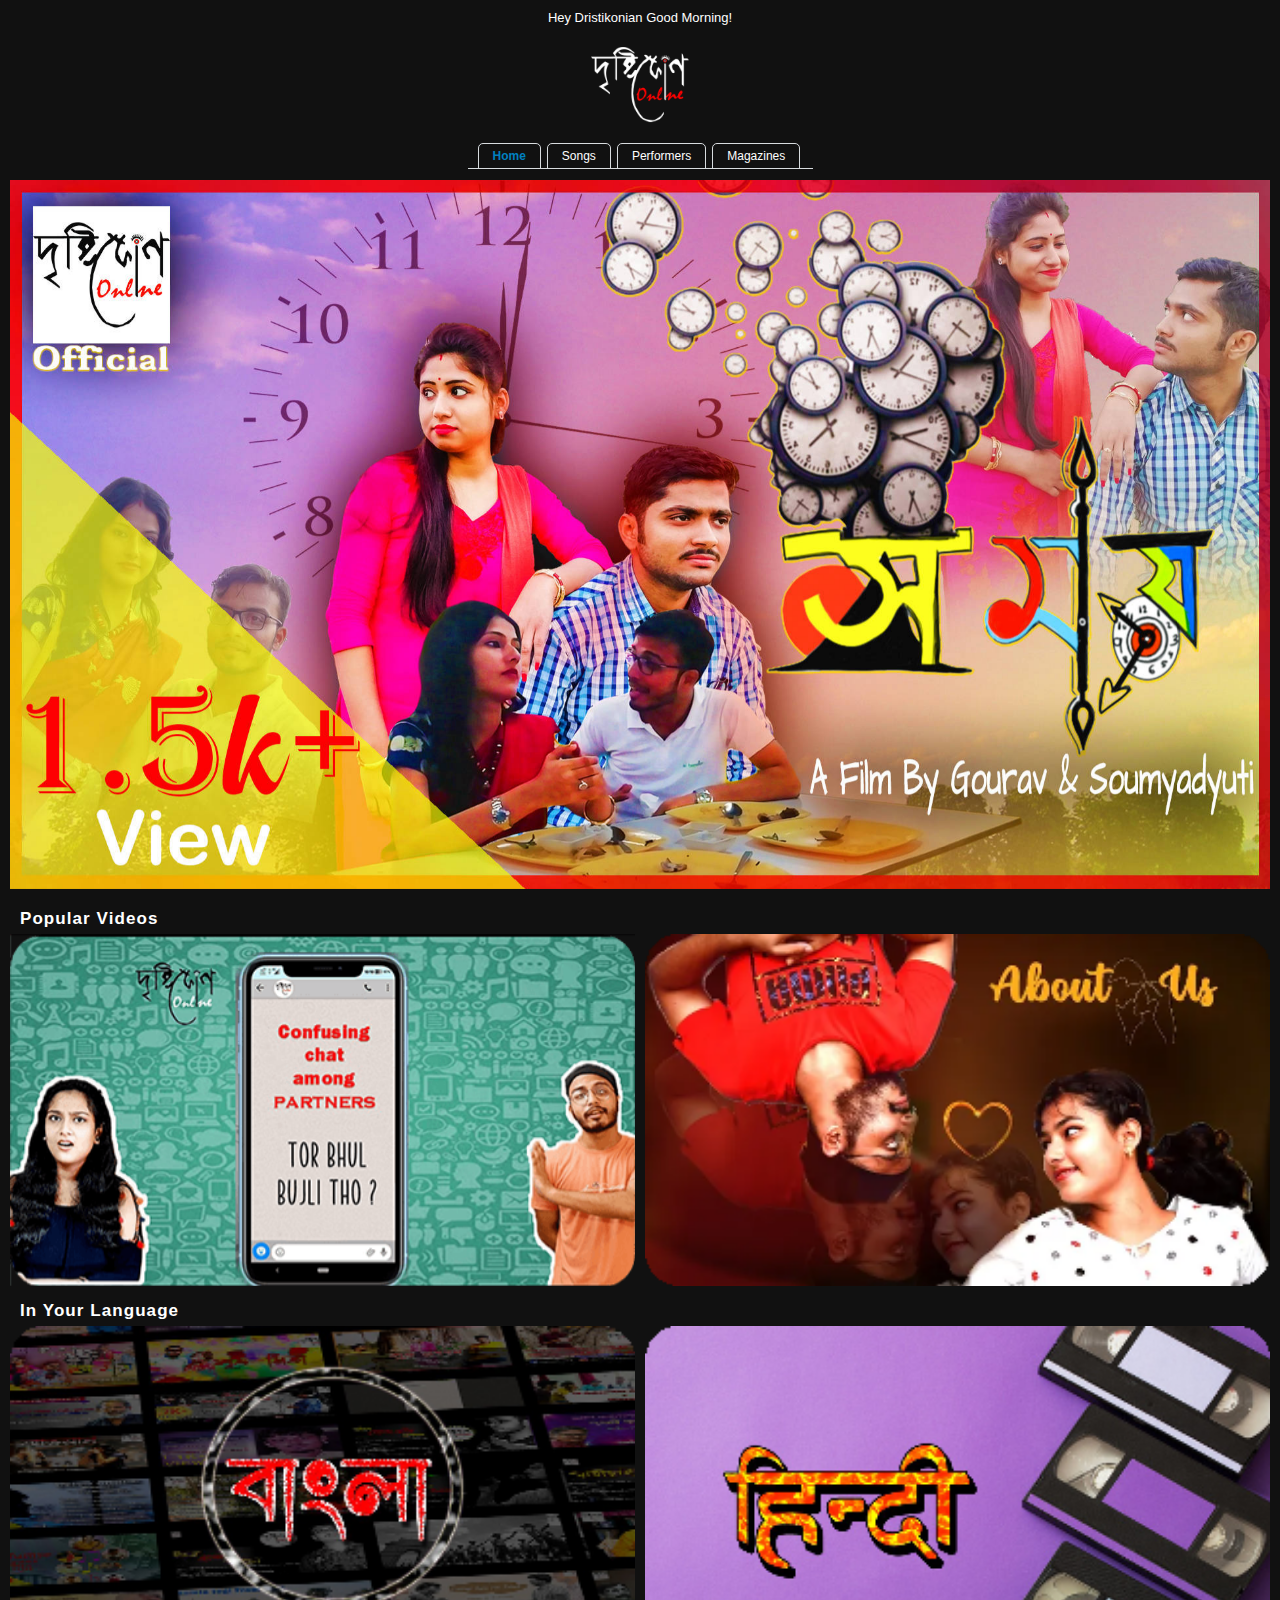
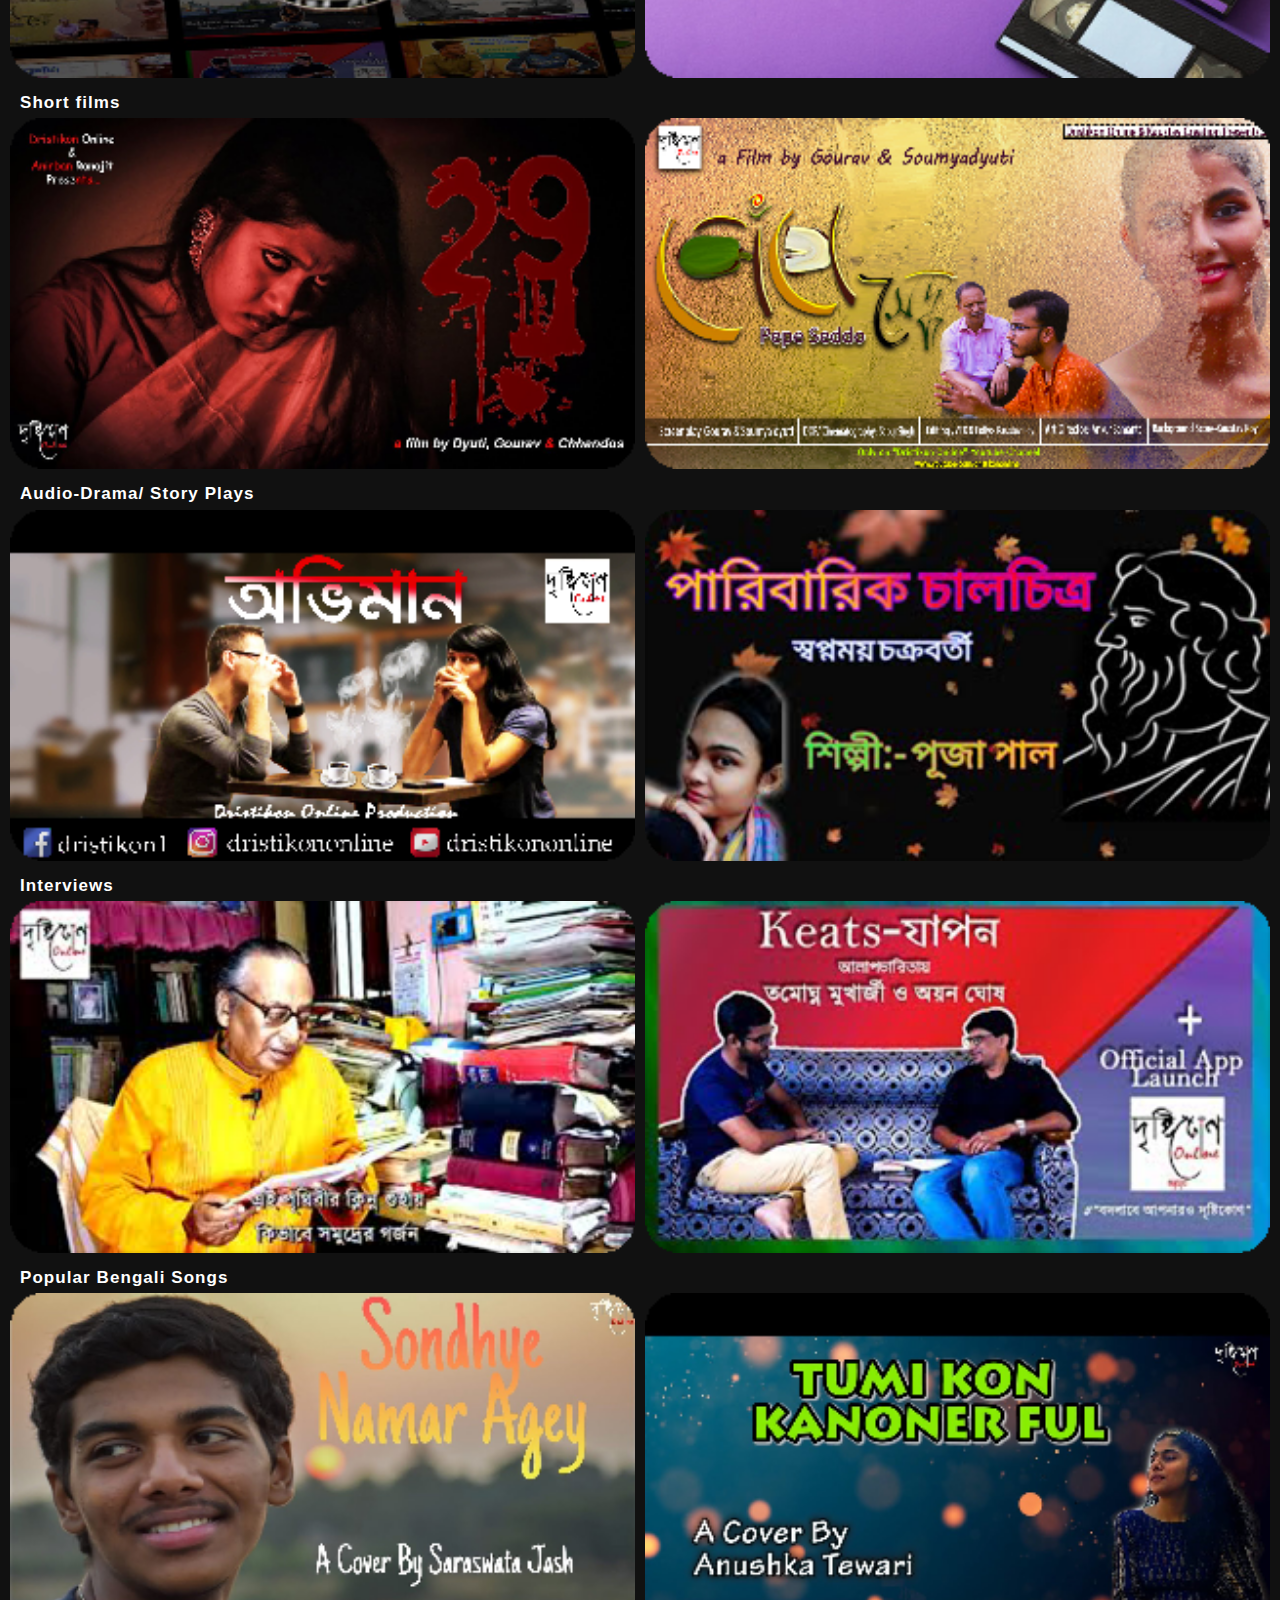
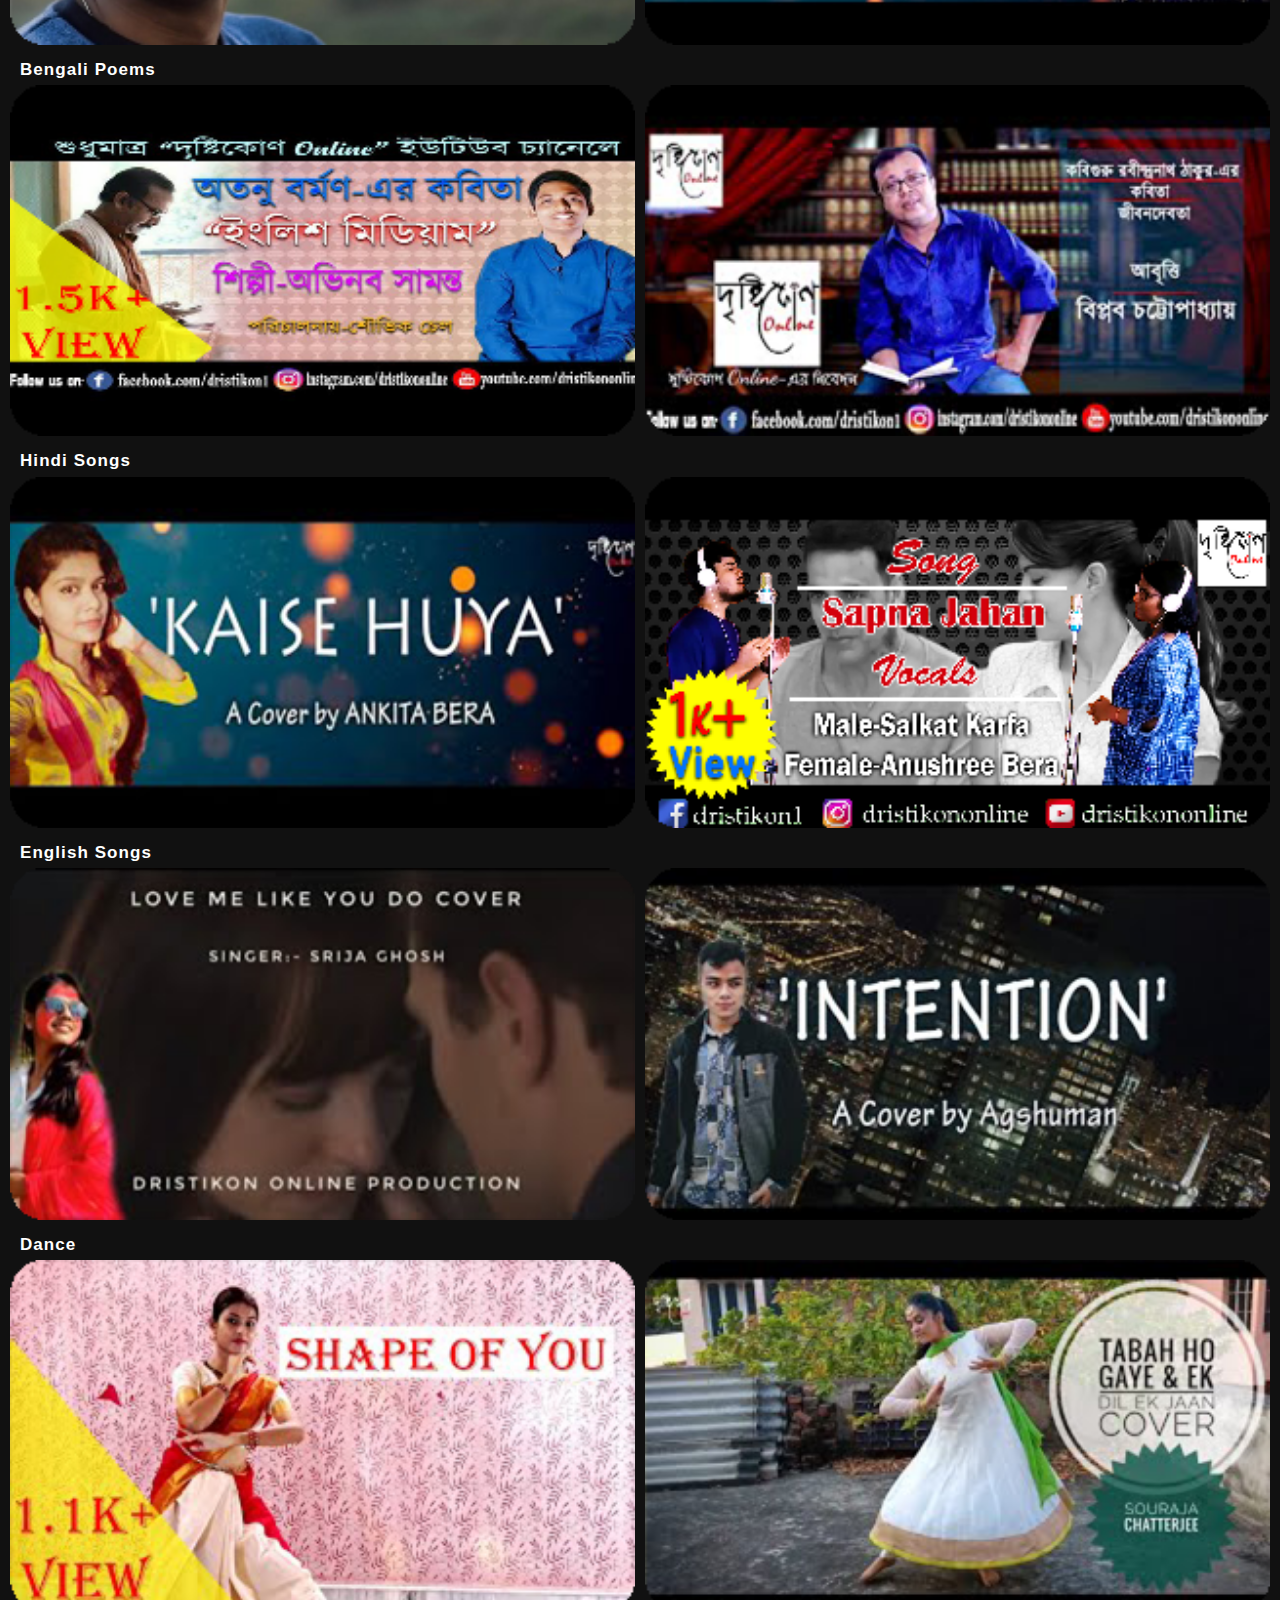
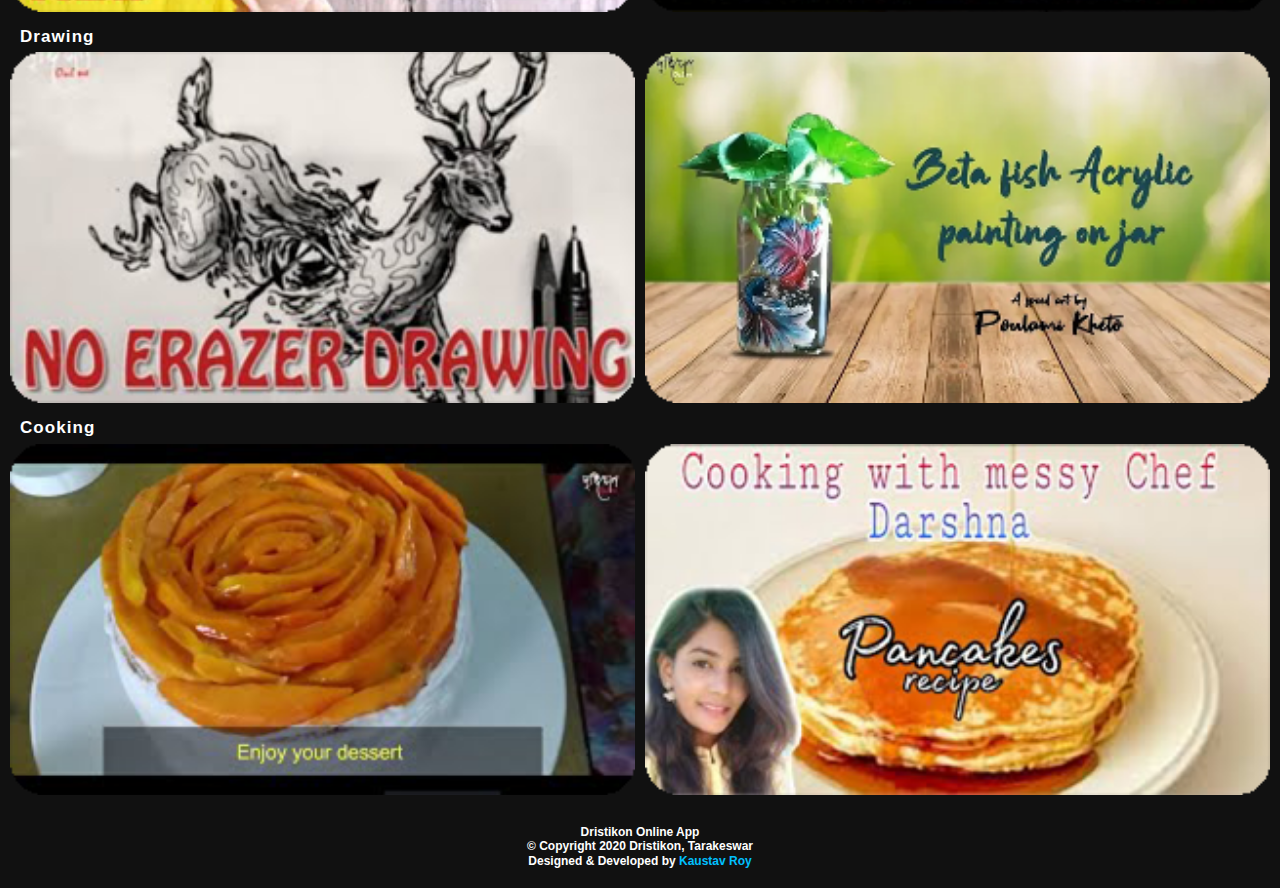
<file: index.html>
<!doctype html>
<html lang="en-us">
<head>
<meta charset="utf-8">
<title>Dristikon Online App</title>
<meta name="author" content="Dristikon Online & Kaustav Roy">
<meta name="robots" content="noindex, nofollow">
<meta name="viewport" content="width=device-width, initial-scale=1.0">
<link href="logo dristikon app circle.ico" rel="shortcut icon" type="image/x-icon">
<link href="logo app.png" rel="apple-touch-icon" sizes="512x512">
<link href="owl.carousel.min.css" rel="stylesheet">
<link href="dristikon_online_app.css" rel="stylesheet">
<link href="index.css" rel="stylesheet">
<script src="jquery-2.2.4.min.js"></script>
<script src="util.min.js"></script>
<script src="scrollspy.min.js"></script>
<script src="owl.carousel.min.js"></script>
<script>
$(document).ready(function()
{
   $("#CardContainer1").owlCarousel({autoplayTimeout:6000, margin: 0, autoplay: true, nav: false, loop: true, dots: false, items: 1, slideBy: 1});
   $("#CardContainer2").owlCarousel({autoplayTimeout:10000, margin: 10, autoplay: false, nav: false, loop: true, dots: false, items: 2, slideBy: 1});
   $("#CardContainer3").owlCarousel({autoplayTimeout:20000, margin: 10, autoplay: false, nav: false, loop: true, dots: false, items: 2, slideBy: 1});
   $("#CardContainer4").owlCarousel({autoplayTimeout:35000, margin: 10, autoplay: false, nav: false, loop: true, dots: false, items: 2, slideBy: 1});
   $("#CardContainer5").owlCarousel({autoplayTimeout:45000, margin: 10, autoplay: false, nav: false, loop: true, dots: false, items: 2, slideBy: 1});
   $("#CardContainer6").owlCarousel({autoplayTimeout:55000, margin: 10, autoplay: false, nav: false, loop: true, dots: false, items: 2, slideBy: 1});
   $("#CardContainer7").owlCarousel({autoplayTimeout:65000, margin: 10, autoplay: false, nav: false, loop: true, dots: false, items: 2, slideBy: 1});
   $("#CardContainer8").owlCarousel({autoplayTimeout:75000, margin: 10, autoplay: false, nav: false, loop: true, dots: false, items: 2, slideBy: 1});
   $("#CardContainer9").owlCarousel({autoplayTimeout:85000, margin: 10, autoplay: false, nav: false, loop: true, dots: false, items: 2, slideBy: 1});
   $("#CardContainer10").owlCarousel({autoplayTimeout:95000, margin: 10, autoplay: false, nav: false, loop: true, dots: false, items: 2, slideBy: 1});
   $("#CardContainer11").owlCarousel({autoplayTimeout:100500, margin: 10, autoplay: false, nav: false, loop: true, dots: false, items: 2, slideBy: 1});
   $("#CardContainer12").owlCarousel({autoplayTimeout:150000, margin: 10, autoplay: true, nav: false, loop: true, dots: false, items: 2, slideBy: 1});
   $("#CardContainer13").owlCarousel({autoplayTimeout:200000, margin: 10, autoplay: false, nav: false, loop: true, dots: false, items: 2, slideBy: 1});
});
</script>
<!-- Insert Go<!-- Global site tag (gtag.js) - Google Analytics -->
<script async src="https://www.googletagmanager.com/gtag/js?id=UA-153608767-1"></script>
<script>
  window.dataLayer = window.dataLayer || [];
  function gtag(){dataLayer.push(arguments);}
  gtag('js', new Date());

  gtag('config', 'UA-153608767-1');
</script></head>
<body data-spy="scroll">
<div id="wb_LayoutGrid1">
<div id="LayoutGrid1">
<div class="row">
<div class="col-1">
<div id="wb_JavaScript2" style="display:inline-block;width:100%;z-index:0;">
<div id="greeting" style="font-family:Arial;font-size:13px;color:#FFFFFF;font-weight:normal;font-style:normal;text-align:center;text-decoration:none;"></div> 
<script>
var datenow = new Date(); 
var timenow = datenow.getTime(); 
datenow.setTime(timenow); 
var hournow = datenow.getHours(); 
var greeting = document.getElementById('greeting');
if (hournow >= 18)
{ 
   greeting.innerHTML = "Hey Dristikonian Good Evening!"; 
}
else 
if (hournow >= 12) 
{
   greeting.innerHTML = "Hey Dristikonian Good Afternoon!"; 
}
else 
{
   greeting.innerHTML = "Hey Dristikonian Good Morning!"; 
}
</script>
</div>
</div>
</div>
</div>
</div>
<div id="wb_LayoutGrid2">
<div id="LayoutGrid2">
<div class="row">
<div class="col-1">
<div id="wb_Image2" style="display:inline-block;width:99px;height:99px;z-index:1;">
<img src="images/circle dristikon water mark white 1.png" id="Image2" alt="">
</div>
</div>
</div>
</div>
</div>
<div id="wb_LayoutGrid3">
<div id="LayoutGrid3">
<div class="row">
<div class="col-1">
<div id="wb_TabMenu1" style="display:inline-block;width:345px;height:36px;z-index:2;overflow:hidden;">
<ul id="TabMenu1" class="nav">
<li class="nav-item"><a href="./index.html" class="active">Home</a></li>
<li class="nav-item"><a href="./music.html" class="nav-link">Songs</a></li>
<li class="nav-item"><a href="https://kaustavroy-lab.github.io/performersdkon/" class="nav-link">Performers</a></li>
<li class="nav-item"><a href="https://kaustavroy-lab.github.io/magazinedkon/" class="nav-link">Magazines</a></li>
</ul>

</div>
</div>
</div>
</div>
</div>
<div id="CardContainer1" class="owl-carousel owl-theme">
<div id="wb_Card3" style="display:flex;text-align:center;z-index:3;">
   <div id="Card3-card-body">
      <a href="https://www.youtube.com/embed/_Jp96VRx9V0"><img id="Card3-card-item0" src="images/thumb-part-2-1.5k-1920x1080.jpg" alt="" title=""></a>
   </div>
</div>
<div id="wb_Card2" style="display:flex;text-align:center;z-index:4;">
   <div id="Card2-card-body">
      <a href="https://www.youtube.com/embed/_KHWWImVc6U"><img id="Card2-card-item0" src="images/video-thumbnail-1360x765.jpg" alt="" title=""></a>
   </div>
</div>
<div id="wb_Card7" style="display:flex;text-align:center;z-index:5;">
   <div id="Card7-card-body">
      <a href="https://www.youtube.com/embed/G7gZuSjZi_A"><img id="Card7-card-item0" src="images/updated-thumbnail-1815x1021.jpg" alt="" title=""></a>
   </div>
</div>
<div id="wb_Card8" style="display:flex;text-align:center;z-index:6;">
   <div id="Card8-card-body">
      <a href="https://www.youtube.com/embed/Txbc9vXXqqE"><img id="Card8-card-item0" src="images/thumbnail-1920x1080.jpg" alt="" title=""></a>
   </div>
</div>
<div id="wb_Card1" style="display:flex;text-align:center;z-index:7;">
   <div id="Card1-card-body">
      <a href="https://www.youtube.com/embed/G7gZuSjZi_A"><img id="Card1-card-item0" src="images/pppppp~1.jpg" alt="" title=""></a>
   </div>
</div>
</div>
<div id="wb_LayoutGrid4">
<div id="LayoutGrid4">
<div class="row">
<div class="col-1">
<div id="wb_Text1">
<span style="color:#FFFFFF;letter-spacing:1.07px;"><strong>Popular Videos</strong></span>
</div>
</div>
</div>
</div>
</div>
<div id="CardContainer2" class="owl-carousel owl-theme">
<div id="wb_Card4" style="display:flex;text-align:center;z-index:9;">
   <div id="Card4-card-body">
      <a href="https://www.youtube.com/embed/E2rpgD5fb4s"><img id="Card4-card-item0" src="images/sccep3.png" alt="" title=""></a>
   </div>
</div>
<div id="wb_Card6" style="display:flex;text-align:center;z-index:10;">
   <div id="Card6-card-body">
      <a href="https://www.youtube.com/embed/aRN428ccq4U"><img id="Card6-card-item0" src="images/about us small~1.png" alt="" title=""></a>
   </div>
</div>
<div id="wb_Card11" style="display:flex;text-align:center;z-index:11;">
   <div id="Card11-card-body">
      <a href="https://www.youtube.com/embed/-Hs3BT_AAMk"><img id="Card11-card-item0" src="images/Sapna Jahan~1.png" alt="" title=""></a>
   </div>
</div>
<div id="wb_Card10" style="display:flex;text-align:center;z-index:12;">
   <div id="Card10-card-body">
      <a href="https://www.youtube.com/embed/F88Wsz7UvIY"><img id="Card10-card-item0" src="images/english medium~1.png" alt="" title=""></a>
   </div>
</div>
<div id="wb_Card9" style="display:flex;text-align:center;z-index:13;">
   <div id="Card9-card-body">
      <a href="https://www.youtube.com/embed/gyFcu-6V-vk"><img id="Card9-card-item0" src="images/dev tv~1.png" alt="" title=""></a>
   </div>
</div>
<div id="wb_Card12" style="display:flex;text-align:center;z-index:14;">
   <div id="Card12-card-body">
      <a href="https://www.youtube.com/embed/CXb1d3kTdhA"><img id="Card12-card-item0" src="images/Aviman~1.png" alt="" title=""></a>
   </div>
</div>
<div id="wb_Card5" style="display:flex;text-align:center;z-index:15;">
   <div id="Card5-card-body">
      <a href="https://www.youtube.com/embed/dDxNXsE2lds"><img id="Card5-card-item0" src="images/confusing chat~1.png" alt="" title=""></a>
   </div>
</div>
<div id="wb_Card13" style="display:flex;text-align:center;z-index:16;">
   <div id="Card13-card-body">
      <a href="https://www.youtube.com/embed/Zb4V9-Z8JJ0"><img id="Card13-card-item0" src="images/Hume Tumse~1.png" alt="" title=""></a>
   </div>
</div>
</div>
<div id="wb_LayoutGrid5">
<div id="LayoutGrid5">
<div class="row">
<div class="col-1">
<div id="wb_Text18">
<span style="color:#FFFFFF;letter-spacing:1.07px;"><strong>In Your Language</strong></span>
</div>
</div>
<div class="col-2">
</div>
</div>
</div>
</div>
<div id="CardContainer3" class="owl-carousel owl-theme">
<div id="wb_Card21" style="display:flex;text-align:center;z-index:18;">
   <div id="Card21-card-body">
      <a href="https://www.youtube.com/playlist?list=PLbrjRQAzpHJCKBgMhOlZDSBg1x1OqwMOe"><img id="Card21-card-item0" src="images/bangla~1.png" alt="" title=""></a>
   </div>
</div>
<div id="wb_Card15" style="display:flex;text-align:center;z-index:19;">
   <div id="Card15-card-body">
      <a href="https://www.youtube.com/playlist?list=PLbrjRQAzpHJCKBgMhOlZDSBg1x1OqwMOe"><img id="Card15-card-item0" src="images/hindi.png" alt="" title=""></a>
   </div>
</div>
<div id="wb_Card14" style="display:flex;text-align:center;z-index:20;">
   <div id="Card14-card-body">
      <a href="https://www.youtube.com/playlist?list=PLbrjRQAzpHJB7dYUg0RDAMsXQWL77nKwR"><img id="Card14-card-item0" src="images/english~1.png" alt="" title=""></a>
   </div>
</div>
</div>
<div id="wb_LayoutGrid6">
<div id="LayoutGrid6">
<div class="row">
<div class="col-1">
<div id="wb_Text6">
<span style="color:#FFFFFF;letter-spacing:1.07px;"><strong>Short films</strong></span>
</div>
</div>
<div class="col-2">
</div>
</div>
</div>
</div>
<div id="CardContainer4" class="owl-carousel owl-theme">
<div id="wb_Card16" style="display:flex;text-align:center;z-index:22;">
   <div id="Card16-card-body">
      <a href="https://www.youtube.com/embed/Txbc9vXXqqE"><img id="Card16-card-item0" src="images/29  img~1.png" alt="" title=""></a>
   </div>
</div>
<div id="wb_Card18" style="display:flex;text-align:center;z-index:23;">
   <div id="Card18-card-body">
      <a href="https://www.youtube.com/embed/_KHWWImVc6U"><img id="Card18-card-item0" src="images/pepe seddo~1.png" alt="" title=""></a>
   </div>
</div>
<div id="wb_Card17" style="display:flex;text-align:center;z-index:24;">
   <div id="Card17-card-body">
      <a href="https://www.youtube.com/embed/_Jp96VRx9V0"><img id="Card17-card-item0" src="images/Somoy~1.png" alt="" title=""></a>
   </div>
</div>
<div id="wb_Card20" style="display:flex;text-align:center;z-index:25;">
   <div id="Card20-card-body">
      <a href="https://www.youtube.com/embed/X7vjmAWi55s"><img id="Card20-card-item0" src="images/dream~1.png" alt="" title=""></a>
   </div>
</div>
<div id="wb_Card19" style="display:flex;text-align:center;z-index:26;">
   <div id="Card19-card-body">
      <a href="https://www.youtube.com/embed/zuYg8pMVigQ"><img id="Card19-card-item0" src="images/mirror~1.png" alt="" title=""></a>
   </div>
</div>
</div>
<div id="wb_LayoutGrid7">
<div id="LayoutGrid7">
<div class="row">
<div class="col-1">
<div id="wb_Text2">
<span style="color:#FFFFFF;letter-spacing:1.07px;"><strong>Audio-Drama/ Story Plays</strong></span>
</div>
</div>
<div class="col-2">
</div>
</div>
</div>
</div>
<div id="CardContainer5" class="owl-carousel owl-theme">
<div id="wb_Card26" style="display:flex;text-align:center;z-index:28;">
   <div id="Card26-card-body">
      <a href="https://www.youtube.com/embed/CXb1d3kTdhA"><img id="Card26-card-item0" src="images/Aviman~1.png" alt="" title=""></a>
   </div>
</div>
<div id="wb_Card23" style="display:flex;text-align:center;z-index:29;">
   <div id="Card23-card-body">
      <a href="https://www.youtube.com/embed/zVZvPBIN3ng"><img id="Card23-card-item0" src="images/paribarik~1.png" alt="" title=""></a>
   </div>
</div>
<div id="wb_Card22" style="display:flex;text-align:center;z-index:30;">
   <div id="Card22-card-body">
      <a href="https://www.youtube.com/embed/rX2lkMBYO0k"><img id="Card22-card-item0" src="images/suvomita~1.png" alt="" title=""></a>
   </div>
</div>
</div>
<div id="wb_LayoutGrid8">
<div id="LayoutGrid8">
<div class="row">
<div class="col-1">
<div id="wb_Text4">
<span style="color:#FFFFFF;letter-spacing:1.07px;"><strong>Interviews</strong></span>
</div>
</div>
<div class="col-2">
</div>
</div>
</div>
</div>
<div id="CardContainer6" class="owl-carousel owl-theme">
<div id="wb_Card24" style="display:flex;text-align:center;z-index:32;">
   <div id="Card24-card-body">
      <a href="https://www.youtube.com/embed/3GPcVVpxAjo"><img id="Card24-card-item0" src="images/hriday~1.png" alt="" title=""></a>
   </div>
</div>
<div id="wb_Card28" style="display:flex;text-align:center;z-index:33;">
   <div id="Card28-card-body">
      <a href="https://www.youtube.com/embed/zVZvPBIN3ng"><img id="Card28-card-item0" src="images/keats japon~1.png" alt="" title=""></a>
   </div>
</div>
<div id="wb_Card25" style="display:flex;text-align:center;z-index:34;">
   <div id="Card25-card-body">
      <a href="https://www.youtube.com/embed/ETz5TNaeS78"><img id="Card25-card-item0" src="images/sudhir gautam~1.png" alt="" title=""></a>
   </div>
</div>
</div>
<div id="wb_LayoutGrid9">
<div id="LayoutGrid9">
<div class="row">
<div class="col-1">
<div id="wb_Text5">
<span style="color:#FFFFFF;letter-spacing:1.07px;"><strong>Popular Bengali Songs</strong></span>
</div>
</div>
<div class="col-2">
</div>
</div>
</div>
</div>
<div id="CardContainer7" class="owl-carousel owl-theme">
<div id="wb_Card27" style="display:flex;text-align:center;z-index:36;">
   <div id="Card27-card-body">
      <a href="https://www.youtube.com/embed/5ZpMhcx4Bwc"><img id="Card27-card-item0" src="images/sondhe nabar age~1.png" alt="" title=""></a>
   </div>
</div>
<div id="wb_Card30" style="display:flex;text-align:center;z-index:37;">
   <div id="Card30-card-body">
      <a href="https://www.youtube.com/embed/7XX9n_XMEIc"><img id="Card30-card-item0" src="images/tumi kon kanoner ful~1.png" alt="" title=""></a>
   </div>
</div>
<div id="wb_Card29" style="display:flex;text-align:center;z-index:38;">
   <div id="Card29-card-body">
      <a href="https://www.youtube.com/embed/wn-LXaPvZEY"><img id="Card29-card-item0" src="images/vindeshi tarA~1.png" alt="" title=""></a>
   </div>
</div>
<div id="wb_Card32" style="display:flex;text-align:center;z-index:39;">
   <div id="Card32-card-body">
      <a href="https://www.youtube.com/embed/1_o72XW87pA"><img id="Card32-card-item0" src="images/jokhon porbe na mor~1.png" alt="" title=""></a>
   </div>
</div>
<div id="wb_Card31" style="display:flex;text-align:center;z-index:40;">
   <div id="Card31-card-body">
      <a href="https://www.youtube.com/embed/fPQXUJyGXiQ"><img id="Card31-card-item0" src="images/karone okarone~1.png" alt="" title=""></a>
   </div>
</div>
<div id="wb_Card34" style="display:flex;text-align:center;z-index:41;">
   <div id="Card34-card-body">
      <a href="https://www.youtube.com/embed/ri1u0Enx0hs"><img id="Card34-card-item0" src="images/ki deebo~1.png" alt="" title=""></a>
   </div>
</div>
<div id="wb_Card33" style="display:flex;text-align:center;z-index:42;">
   <div id="Card33-card-body">
      <a href="https://www.youtube.com/embed/YTfKI3NiAus"><img id="Card33-card-item0" src="images/ami cheye cheye~1.png" alt="" title=""></a>
   </div>
</div>
</div>
<div id="wb_LayoutGrid10">
<div id="LayoutGrid10">
<div class="row">
<div class="col-1">
<div id="wb_Text3">
<span style="color:#FFFFFF;letter-spacing:1.07px;"><strong>Bengali Poems</strong></span>
</div>
</div>
<div class="col-2">
</div>
</div>
</div>
</div>
<div id="CardContainer8" class="owl-carousel owl-theme">
<div id="wb_Card35" style="display:flex;text-align:center;z-index:44;">
   <div id="Card35-card-body">
      <a href="https://www.youtube.com/embed/F88Wsz7UvIY"><img id="Card35-card-item0" src="images/english medium~1.png" alt="" title=""></a>
   </div>
</div>
<div id="wb_Card36" style="display:flex;text-align:center;z-index:45;">
   <div id="Card36-card-body">
      <a href="https://www.youtube.comembed/3MdgoN9jBAM"><img id="Card36-card-item0" src="images/jibon debota~1.png" alt="" title=""></a>
   </div>
</div>
<div id="wb_Card37" style="display:flex;text-align:center;z-index:46;">
   <div id="Card37-card-body">
      <a href="https://www.youtube.com/embed/zY32OxnOeu0"><img id="Card37-card-item0" src="images/prakton~1.png" alt="" title=""></a>
   </div>
</div>
<div id="wb_Card38" style="display:flex;text-align:center;z-index:47;">
   <div id="Card38-card-body">
      <a href="https://www.youtube.com/embed/rMhW5Su1zc8"><img id="Card38-card-item0" src="images/mohisasur morena~1.png" alt="" title=""></a>
   </div>
</div>
<div id="wb_Card39" style="display:flex;text-align:center;z-index:48;">
   <div id="Card39-card-body">
      <a href="https://www.youtube.com/embed/zVZvPBIN3ng"><img id="Card39-card-item0" src="images/paribarik~1.png" alt="" title=""></a>
   </div>
</div>
<div id="wb_Card40" style="display:flex;text-align:center;z-index:49;">
   <div id="Card40-card-body">
      <a href="https://www.youtube.com/embed/k2EAGDZesTE"><img id="Card40-card-item0" src="images/Rojonigandha Coffin~1.png" alt="" title=""></a>
   </div>
</div>
<div id="wb_Card41" style="display:flex;text-align:center;z-index:50;">
   <div id="Card41-card-body">
      <a href="https://www.youtube.com/embed/U0nqceA8C_M"><img id="Card41-card-item0" src="images/ghore thak~1.png" alt="" title=""></a>
   </div>
</div>
<div id="wb_Card43" style="display:flex;text-align:center;z-index:51;">
   <div id="Card43-card-body">
      <a href="https://www.youtube.com/embed/xvVvqXZLn68"><img id="Card43-card-item0" src="images/Joggotomer Joy~1.png" alt="" title=""></a>
   </div>
</div>
<div id="wb_Card42" style="display:flex;text-align:center;z-index:52;">
   <div id="Card42-card-body">
      <a href="https://www.youtube.com/embed/VKVObiZmBik"><img id="Card42-card-item0" src="images/kobita prosob~1.png" alt="" title=""></a>
   </div>
</div>
<div id="wb_Card44" style="display:flex;text-align:center;z-index:53;">
   <div id="Card44-card-body">
      <a href="https://www.youtube.com/embed/T-M_6FoDyuM"><img id="Card44-card-item0" src="images/amar family~1.png" alt="" title=""></a>
   </div>
</div>
</div>
<div id="wb_LayoutGrid11">
<div id="LayoutGrid11">
<div class="row">
<div class="col-1">
<div id="wb_Text8">
<span style="color:#FFFFFF;letter-spacing:1.07px;"><strong>Hindi Songs</strong></span>
</div>
</div>
<div class="col-2">
</div>
</div>
</div>
</div>
<div id="CardContainer9" class="owl-carousel owl-theme">
<div id="wb_Card45" style="display:flex;text-align:center;z-index:55;">
   <div id="Card45-card-body">
      <a href="https://www.youtube.com/embed/rSyySA_v3Do"><img id="Card45-card-item0" src="images/kaisa huya~1.png" alt="" title=""></a>
   </div>
</div>
<div id="wb_Card46" style="display:flex;text-align:center;z-index:56;">
   <div id="Card46-card-body">
      <a href="https://www.youtube.com/embed/-Hs3BT_AAMk"><img id="Card46-card-item0" src="images/Sapna Jahan~1.png" alt="" title=""></a>
   </div>
</div>
<div id="wb_Card47" style="display:flex;text-align:center;z-index:57;">
   <div id="Card47-card-body">
      <a href="https://www.youtube.com/embed/PttEm0SLpqs"><img id="Card47-card-item0" src="images/agar tum sath ho~1.png" alt="" title=""></a>
   </div>
</div>
<div id="wb_Card48" style="display:flex;text-align:center;z-index:58;">
   <div id="Card48-card-body">
      <a href="https://www.youtube.com/embed/xGyuaP2sq2g"><img id="Card48-card-item0" src="images/Naina~1.png" alt="" title=""></a>
   </div>
</div>
<div id="wb_Card49" style="display:flex;text-align:center;z-index:59;">
   <div id="Card49-card-body">
      <a href="https://www.youtube.com/embed/T8grrMa3zo0"><img id="Card49-card-item0" src="images/Abhi mujh me~1.png" alt="" title=""></a>
   </div>
</div>
<div id="wb_Card50" style="display:flex;text-align:center;z-index:60;">
   <div id="Card50-card-body">
      <a href="https://www.youtube.com/embed/KOb20MElvWI"><img id="Card50-card-item0" src="images/Zindegi~1.png" alt="" title=""></a>
   </div>
</div>
<div id="wb_Card51" style="display:flex;text-align:center;z-index:61;">
   <div id="Card51-card-body">
      <a href="https://www.youtube.com/embed/4UAyFv-aY1g"><img id="Card51-card-item0" src="images/tujhe kaise~1.png" alt="" title=""></a>
   </div>
</div>
</div>
<div id="wb_LayoutGrid12">
<div id="LayoutGrid12">
<div class="row">
<div class="col-1">
<div id="wb_Text9">
<span style="color:#FFFFFF;letter-spacing:1.07px;"><strong>English Songs</strong></span>
</div>
</div>
<div class="col-2">
</div>
</div>
</div>
</div>
<div id="CardContainer10" class="owl-carousel owl-theme">
<div id="wb_Card52" style="display:flex;text-align:center;z-index:63;">
   <div id="Card52-card-body">
      <a href="https://www.youtube.com/embed/nlu_zbVIgJU"><img id="Card52-card-item0" src="images/Love me like i do~1.png" alt="" title=""></a>
   </div>
</div>
<div id="wb_Card53" style="display:flex;text-align:center;z-index:64;">
   <div id="Card53-card-body">
      <a href="https://www.youtube.com/embed/p3-TL0Jas4U"><img id="Card53-card-item0" src="images/ansu.png" alt="" title=""></a>
   </div>
</div>
<div id="wb_Card54" style="display:flex;text-align:center;z-index:65;">
   <div id="Card54-card-body">
      <a href="https://www.youtube.com/embed/Xy3wLgNDxXU"><img id="Card54-card-item0" src="images/leave~1.png" alt="" title=""></a>
   </div>
</div>
</div>
<div id="wb_LayoutGrid13">
<div id="LayoutGrid13">
<div class="row">
<div class="col-1">
<div id="wb_Text10">
<span style="color:#FFFFFF;letter-spacing:1.07px;"><strong>Dance</strong></span>
</div>
</div>
<div class="col-2">
</div>
</div>
</div>
</div>
<div id="CardContainer11" class="owl-carousel owl-theme">
<div id="wb_Card55" style="display:flex;text-align:center;z-index:67;">
   <div id="Card55-card-body">
      <a href="https://www.youtube.com/embed/GquGAtDGU4E"><img id="Card55-card-item0" src="images/Shape of you~1.png" alt="" title=""></a>
   </div>
</div>
<div id="wb_Card56" style="display:flex;text-align:center;z-index:68;">
   <div id="Card56-card-body">
      <a href="https://www.youtube.com/embed/U6r0JIdCjkY"><img id="Card56-card-item0" src="images/tabha ho gaye~1.png" alt="" title=""></a>
   </div>
</div>
<div id="wb_Card57" style="display:flex;text-align:center;z-index:69;">
   <div id="Card57-card-body">
      <a href="https://www.youtube.com/embed/CoF4dgV9nZI"><img id="Card57-card-item0" src="images/Ramtaa Jogi~1.png" alt="" title=""></a>
   </div>
</div>
<div id="wb_Card58" style="display:flex;text-align:center;z-index:70;">
   <div id="Card58-card-body">
      <a href="https://www.youtube.com/embed/qCu8LDNH8rI"><img id="Card58-card-item0" src="images/Bahu~1.png" alt="" title=""></a>
   </div>
</div>
</div>
<div id="wb_LayoutGrid14">
<div id="LayoutGrid14">
<div class="row">
<div class="col-1">
<div id="wb_Text11">
<span style="color:#FFFFFF;letter-spacing:1.07px;"><strong>Drawing</strong></span>
</div>
</div>
<div class="col-2">
</div>
</div>
</div>
</div>
<div id="CardContainer12" class="owl-carousel owl-theme">
<div id="wb_Card59" style="display:flex;text-align:center;z-index:72;">
   <div id="Card59-card-body">
      <a href="https://www.youtube.com/embed/iQP79i1ehwg"><img id="Card59-card-item0" src="images/Drawing 2~1.png" alt="" title=""></a>
   </div>
</div>
<div id="wb_Card60" style="display:flex;text-align:center;z-index:73;">
   <div id="Card60-card-body">
      <a href="https://www.youtube.com/embed/HkkQksbh5mw"><img id="Card60-card-item0" src="images/poulami khetu]~1.png" alt="" title=""></a>
   </div>
</div>
<div id="wb_Card61" style="display:flex;text-align:center;z-index:74;">
   <div id="Card61-card-body">
      <a href="https://www.youtube.com/embed/qkCL1LJHgrI"><img id="Card61-card-item0" src="images/Drawing 1~1.png" alt="" title=""></a>
   </div>
</div>
<div id="wb_Card62" style="display:flex;text-align:center;z-index:75;">
   <div id="Card62-card-body">
      <a href="https://www.youtube.com/embed/JCUzxK48OKU"><img id="Card62-card-item0" src="images/drawing 3~1.png" alt="" title=""></a>
   </div>
</div>
</div>
<div id="wb_LayoutGrid15">
<div id="LayoutGrid15">
<div class="row">
<div class="col-1">
<div id="wb_Text12">
<span style="color:#FFFFFF;letter-spacing:1.07px;"><strong>Cooking</strong></span>
</div>
</div>
<div class="col-2">
</div>
</div>
</div>
</div>
<div id="CardContainer13" class="owl-carousel owl-theme">
<div id="wb_Card63" style="display:flex;text-align:center;z-index:77;">
   <div id="Card63-card-body">
      <a href="https://www.youtube.com/embed/xlc0YIGqV-Q"><img id="Card63-card-item0" src="images/Mango Cake~1.png" alt="" title=""></a>
   </div>
</div>
<div id="wb_Card64" style="display:flex;text-align:center;z-index:78;">
   <div id="Card64-card-body">
      <a href="https://www.youtube.com/embed/mNuLsIENYYI"><img id="Card64-card-item0" src="images/pancake~1.png" alt="" title=""></a>
   </div>
</div>
</div>
<div id="wb_LayoutGrid16">
<div id="LayoutGrid16">
<div class="row">
<div class="col-1">
<div id="wb_Text7">
<span style="color:#FFFFFF;font-family:Arial;font-size:12px;"><strong>Dristikon Online App<br>© Copyright 2020 Dristikon, Tarakeswar <br>Designed &amp; Developed by </strong></span><span style="color:#0E171E;font-family:Arial;font-size:12px;"><strong><a href="https://developer.dristikononline.in">Kaustav Roy</a></strong></span>
</div>
</div>
</div>
</div>
</div>

</body>
</html>
</file>
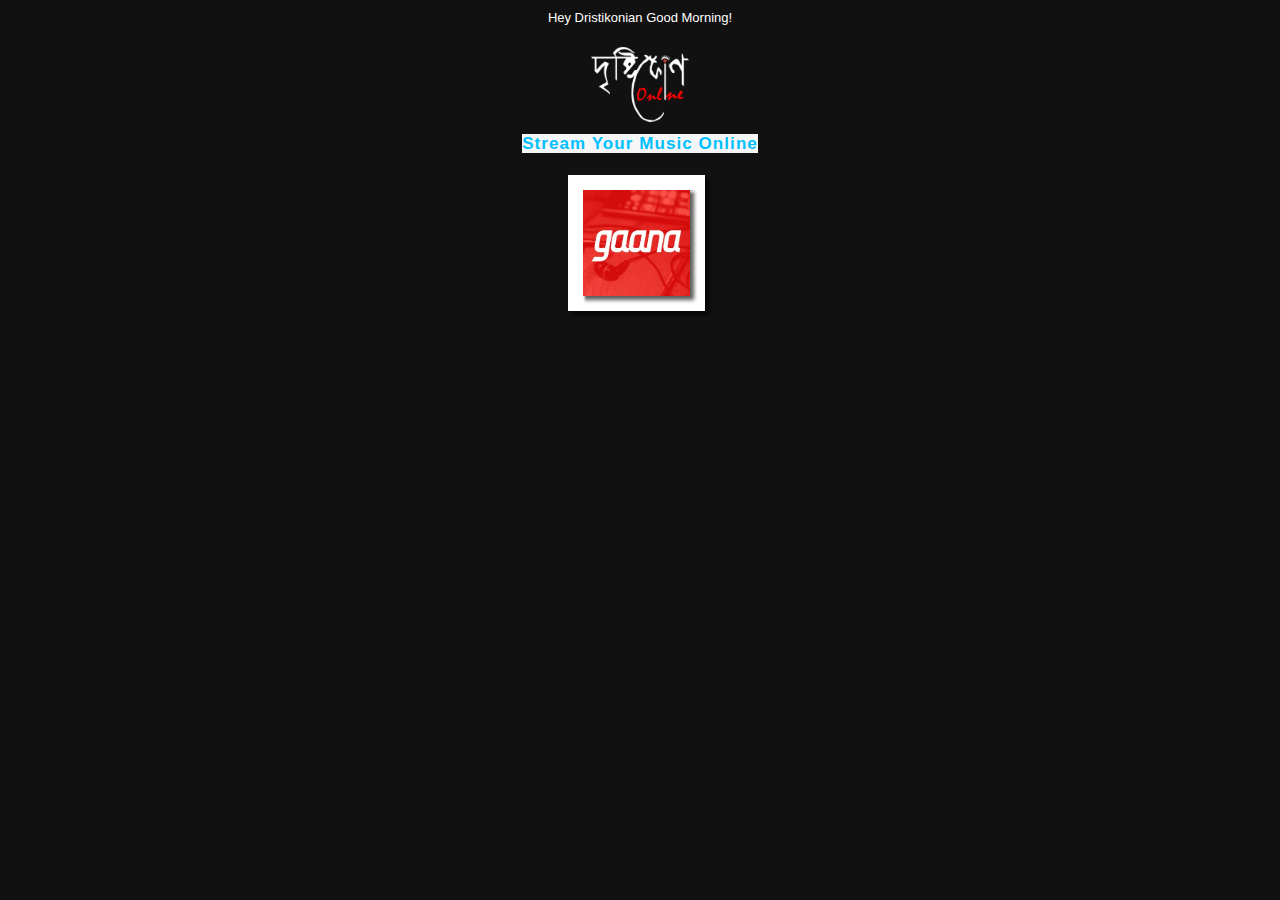
<file: music.html>
<!doctype html>
<html lang="en-us">
<head>
<meta charset="utf-8">
<title>Dristikon Online App</title>
<meta name="author" content="Dristikon Online & Kaustav Roy">
<meta name="robots" content="noindex, nofollow">
<meta name="viewport" content="width=device-width, initial-scale=1.0">
<link href="logo dristikon app circle.ico" rel="shortcut icon" type="image/x-icon">
<link href="logo app.png" rel="apple-touch-icon" sizes="512x512">
<link href="dristikon_online_app.css" rel="stylesheet">
<link href="music.css" rel="stylesheet">
<!-- Insert Go<!-- Global site tag (gtag.js) - Google Analytics -->
<script async src="https://www.googletagmanager.com/gtag/js?id=UA-153608767-1"></script>
<script>
  window.dataLayer = window.dataLayer || [];
  function gtag(){dataLayer.push(arguments);}
  gtag('js', new Date());

  gtag('config', 'UA-153608767-1');
</script>
</head>
<body>
<div id="wb_LayoutGrid1">
<div id="LayoutGrid1">
<div class="row">
<div class="col-1">
<div id="wb_JavaScript2" style="display:inline-block;width:100%;z-index:0;">
<div id="greeting" style="font-family:Arial;font-size:13px;color:#FFFFFF;font-weight:normal;font-style:normal;text-align:center;text-decoration:none;"></div> 
<script>
var datenow = new Date(); 
var timenow = datenow.getTime(); 
datenow.setTime(timenow); 
var hournow = datenow.getHours(); 
var greeting = document.getElementById('greeting');
if (hournow >= 18)
{ 
   greeting.innerHTML = "Hey Dristikonian Good Evening!"; 
}
else 
if (hournow >= 12) 
{
   greeting.innerHTML = "Hey Dristikonian Good Afternoon!"; 
}
else 
{
   greeting.innerHTML = "Hey Dristikonian Good Morning!"; 
}
</script>
</div>
</div>
</div>
</div>
</div>
<div id="wb_LayoutGrid2">
<div id="LayoutGrid2">
<div class="row">
<div class="col-1">
<div id="wb_Image2" style="display:inline-block;width:99px;height:99px;z-index:1;">
<img src="images/circle dristikon water mark white 1.png" id="Image2" alt="">
</div>
</div>
</div>
</div>
</div>
<div id="wb_LayoutGrid4">
<div id="LayoutGrid4">
<div class="row">
<div class="col-1">
<div id="wb_Text1">
<span style="background-color:#F6F6F6;color:#00C0FF;letter-spacing:1.07px;"><strong>Stream Your Music Online</strong></span>
</div>
</div>
</div>
</div>
</div>
<div id="wb_LayoutGrid3">
<div id="LayoutGrid3">
<div class="row">
<div class="col-1">
<div id="wb_Image4" style="display:inline-block;width:144px;height:143px;z-index:3;">
<a href="https://gaana.com/"><img src="images/RJYSdFQyoV4YsokhhNoj39.jpg" id="Image4" alt=""></a>
</div>
</div>
</div>
</div>
</div>
</body>
</html>
</file>
<file: dristikon_online_app.css>
h1, .h1
{
   font-family: Arial;
   font-weight: bold;
   font-size: 32px;
   text-decoration: none;
   color: #000000;
   background-color: transparent;
   margin: 0px 0px 0px 0px;
   padding: 0px 0px 0px 0px;
   display: inline;
}
h2, .h2
{
   font-family: Arial;
   font-weight: bold;
   font-size: 27px;
   text-decoration: none;
   color: #000000;
   background-color: transparent;
   margin: 0px 0px 0px 0px;
   padding: 0px 0px 0px 0px;
   display: inline;
}
h3, .h3
{
   font-family: Arial;
   font-weight: bold;
   font-size: 24px;
   text-decoration: none;
   color: #000000;
   background-color: transparent;
   margin: 0px 0px 0px 0px;
   padding: 0px 0px 0px 0px;
   display: inline;
}
h4, .h4
{
   font-family: Arial;
   font-weight: bold;
   font-size: 21px;
   font-style: italic;
   text-decoration: none;
   color: #000000;
   background-color: transparent;
   margin: 0px 0px 0px 0px;
   padding: 0px 0px 0px 0px;
   display: inline;
}
h5, .h5
{
   font-family: Arial;
   font-weight: bold;
   font-size: 19px;
   text-decoration: none;
   color: #000000;
   background-color: transparent;
   margin: 0px 0px 0px 0px;
   padding: 0px 0px 0px 0px;
   display: inline;
}
h6, .h6
{
   font-family: Arial;
   font-weight: bold;
   font-size: 16px;
   text-decoration: none;
   color: #000000;
   background-color: transparent;
   margin: 0px 0px 0px 0px;
   padding: 0px 0px 0px 0px;
   display: inline;
}
.CustomStyle
{
   font-family: "Courier New";
   font-weight: bold;
   font-size: 16px;
   text-decoration: none;
   color: #2E74B5;
   background-color: transparent;
}
</file>
<file: index.css>
body
{
   background-color: #111111;
   color: #000000;
   font-family: Arial;
   font-weight: normal;
   font-size: 13px;
   line-height: 1.1875;
   margin: 0;
   padding: 0;
}
a
{
   color: #00C0FF;
   text-decoration: none;
}
a:active
{
   color: #FF0000;
}
a:hover
{
   color: #DC143C;
   text-decoration: none;
}
input:focus, textarea:focus, select:focus
{
   outline: none;
}
#wb_Text1 
{
   background-color: transparent;
   background-image: none;
   border: 0px solid #000000;
   padding: 0;
   margin: 0;
   text-align: left;
}
#wb_Text1
{
   color: #FFFFFF;
   font-family: Arial;
   font-weight: normal;
   font-size: 17px;
}
#wb_Text1 div
{
   text-align: left;
}
#wb_Text1
{
   display: block;
   margin: 0;
   box-sizing: border-box;
width: 100%;}
#wb_JavaScript2
{
   margin: 10px 0px 0px 0px;
}
#wb_Image2
{
   margin: 0;
   vertical-align: top;
}
#Image2
{
   border: 0px solid #000000;
   padding: 0;
   display: inline-block;
   width: 99px;
   height: 99px;
   vertical-align: top;
}
#wb_Image77
{
   vertical-align: top;
}
#Image77
{
   border: 0px solid #000000;
   padding: 0;
   margin: 0;
   left: 0;
   top: 0;
   width: 100%;
   height: 100%;
}
#wb_Text7 
{
   background-color: transparent;
   background-image: none;
   border: 0px solid #000000;
   padding: 0;
   margin: 0px 0px 10px 0px;
   text-align: center;
}
#wb_Text7 div
{
   text-align: center;
}
#wb_Text7
{
   display: block;
   margin: 0px 0px 10px 0px;
   box-sizing: border-box;
width: 100%;}
#wb_LayoutGrid1
{
   clear: both;
   position: relative;
   table-layout: fixed;
   display: table;
   text-align: center;
   width: 100%;
   background-color: transparent;
   background-image: none;
   border: 0px solid #CCCCCC;
   box-sizing: border-box;
   margin: 0;
}
#LayoutGrid1
{
   box-sizing: border-box;
   padding: 0px 15px 0px 15px;
   margin-right: auto;
   margin-left: auto;
}
#LayoutGrid1 > .row
{
   margin-right: -15px;
   margin-left: -15px;
}
#LayoutGrid1 > .row > .col-1
{
   box-sizing: border-box;
   font-size: 0px;
   min-height: 1px;
   padding-right: 15px;
   padding-left: 15px;
   position: relative;
}
#LayoutGrid1 > .row > .col-1
{
   float: left;
}
#LayoutGrid1 > .row > .col-1
{
   background-color: transparent;
   background-image: none;
   border: 0px solid #FFFFFF;
   width: 100%;
   text-align: center;
}
#LayoutGrid1:before,
#LayoutGrid1:after,
#LayoutGrid1 .row:before,
#LayoutGrid1 .row:after
{
   display: table;
   content: " ";
}
#LayoutGrid1:after,
#LayoutGrid1 .row:after
{
   clear: both;
}
@media (max-width: 0px)
{
#LayoutGrid1 > .row > .col-1
{
   float: none;
   width: 100% !important;
}
}
#wb_LayoutGrid2
{
   clear: both;
   position: relative;
   table-layout: fixed;
   display: table;
   text-align: center;
   width: 100%;
   background-color: transparent;
   background-image: none;
   border: 0px solid #CCCCCC;
   box-sizing: border-box;
   margin: 10px 0px 0px 0px;
}
#LayoutGrid2
{
   box-sizing: border-box;
   padding: 0px 15px 0px 15px;
   margin-right: auto;
   margin-left: auto;
}
#LayoutGrid2 > .row
{
   margin-right: -15px;
   margin-left: -15px;
}
#LayoutGrid2 > .row > .col-1
{
   box-sizing: border-box;
   font-size: 0px;
   min-height: 1px;
   padding-right: 15px;
   padding-left: 15px;
   position: relative;
}
#LayoutGrid2 > .row > .col-1
{
   float: left;
}
#LayoutGrid2 > .row > .col-1
{
   background-color: transparent;
   background-image: none;
   border: 0px solid #FFFFFF;
   width: 100%;
   text-align: center;
}
#LayoutGrid2:before,
#LayoutGrid2:after,
#LayoutGrid2 .row:before,
#LayoutGrid2 .row:after
{
   display: table;
   content: " ";
}
#LayoutGrid2:after,
#LayoutGrid2 .row:after
{
   clear: both;
}
@media (max-width: 480px)
{
#LayoutGrid2 > .row > .col-1
{
   float: none;
   width: 100% !important;
}
}
#wb_LayoutGrid3
{
   clear: both;
   position: relative;
   table-layout: fixed;
   display: table;
   text-align: center;
   width: 100%;
   background-color: transparent;
   background-image: none;
   border: 0px solid #CCCCCC;
   box-sizing: border-box;
   margin: 0;
}
#LayoutGrid3
{
   box-sizing: border-box;
   padding: 0;
   margin-right: auto;
   margin-left: auto;
}
#LayoutGrid3 > .row
{
   margin-right: 0;
   margin-left: 0;
}
#LayoutGrid3 > .row > .col-1
{
   box-sizing: border-box;
   font-size: 0px;
   min-height: 1px;
   padding-right: 0px;
   padding-left: 0px;
   position: relative;
}
#LayoutGrid3 > .row > .col-1
{
   float: left;
}
#LayoutGrid3 > .row > .col-1
{
   background-color: transparent;
   background-image: none;
   border: 0px solid #FFFFFF;
   width: 100%;
   text-align: center;
}
#LayoutGrid3:before,
#LayoutGrid3:after,
#LayoutGrid3 .row:before,
#LayoutGrid3 .row:after
{
   display: table;
   content: " ";
}
#LayoutGrid3:after,
#LayoutGrid3 .row:after
{
   clear: both;
}
@media (max-width: 0px)
{
#LayoutGrid3 > .row > .col-1
{
   float: none;
   width: 100% !important;
}
}
#TabMenu1
{
   text-align: left;
   float: left;
   margin: 0;
   width: 100%;
   font-family: Arial;
   font-weight: normal;
   font-size: 12px;
   font-style: normal;
   list-style-type: none;
   padding: 15px 0px 4px 10px;
   overflow: hidden;
}
#TabMenu1 li
{
   float: left;
}
#TabMenu1 li a.active, #TabMenu1 li a:hover.active
{
   position: relative;
   font-weight: bold;
   font-style: normal;
   text-decoration: none;
   z-index: 2;
}
#TabMenu1 li a
{
   padding: 5px 14px 8px 14px;
   margin-right: 6px;
   text-decoration: none;
   border-bottom: none;
   position: relative;
   top: 0;
   -webkit-transition: 200ms all linear;
   transition: 200ms all linear;
}
#TabMenu1 li a:hover
{
   font-weight: normal;
   font-style: normal;
   text-decoration: none;
   top: -4px;
}
#TabMenu1
{
   border-bottom: 1px solid #D8DCDF;
}
#TabMenu1 li a.active, #TabMenu1 li a:hover.active
{
   background-color: #FFFFFF;
   background-color: rgba(255,255,255,0.00);
   color: #0080C0;
}
#TabMenu1 li a
{
   border: 1px solid #D8DCDF;
   border-top-left-radius: 5px;
   border-top-right-radius: 5px;
   background-color: #00C0FF;
   background-color: rgba(0,192,255,0.00);
   color: #FFFFFF;
}
#TabMenu1 li a:hover
{
   background: #F6F6F6;
   color: #00C0FF;
}
#CardContainer1
{
   position: relative;
   padding: 10px 10px 10px 10px;
   margin: 0px 0px 10px 0px;
   background-color: transparent;
   background-image: none;
   border: 0px solid #CCCCCC;
   box-sizing: border-box;
   font-size: 0px;
}
#CardContainer1 .owl-dots, #CardContainer1 .owl-nav
{
   text-align: center;
   -webkit-tap-highlight-color: transparent;
}
#CardContainer1 .owl-nav
{
   margin-top: 10px;
}
#CardContainer1 .owl-nav [class*=owl-]
{
   color: #869791;
   font-size: 14px;
   margin: 5px;
   padding: 4px 7px;
   background: #D6D6D6;
   display: inline-block;
   cursor: pointer;
   border-radius: 3px;
}
#CardContainer1 .owl-nav [class*=owl-]:hover
{
   background: #869791;
   color: #D6D6D6;
   text-decoration: none;
}
#CardContainer1 .owl-nav .disabled
{
   opacity: .5;
   cursor: default;
}
#CardContainer1 .owl-nav.disabled+.owl-dots
{
   margin-top: 10px;
}
#CardContainer1 .owl-nav
{
   position:  relative;
   top: -259px;
   display:  none;
   justify-content: space-between;
   margin: 0 20px;
   color: #000;
}
#CardContainer1 .owl-nav button.owl-prev, #CardContainer1 .owl-nav button.owl-next
{
   height: 30px;
   width: 30px;
   border-radius: 50%;
   background-color: rgba(255,255,255, 0.5);
}
#CardContainer1 .owl-dots .owl-dot
{
   display: inline-block;
   zoom: 1;
}
#CardContainer1 .owl-dots .owl-dot span
{
   width: 15px;
   height: 15px;
   margin: 0px 0px;
   background: #D6D6D6;
   display: block;
   -webkit-backface-visibility: visible;
   transition: opacity 200ms ease;
   border-radius: 50%;
}
#CardContainer1 .owl-dots .owl-dot.active span, #CardContainer1 .owl-dots .owl-dot:hover span
{
   background: #869791;
}
#wb_Card1
{
   position: relative;
   display: -webkit-flex;
   display: flex;
   -webkit-flex-direction: column;
   flex-direction: column;
   -webkit-flex-grow: 1;
   flex-grow: 1;
   -webkit-flex-shrink: 1;
   flex-shrink: 1;
   -webkit-flex-basis: 0%;
   flex-basis: 0%;
   -webkit-align-self: auto;
   align-self: auto;
   background-color: transparent;
   background-image: none;
   border: 0px solid transparent;
   margin: 0;
   padding: 0;
   text-align: center;
}
#Card1-card-body
{
   -webkit-flex: 1 1 auto;
   flex: 1 1 auto;
   font-size: 0px;
}
#Card1-card-item0
{
   box-sizing: border-box;
   margin: 0;
   padding: 0;
   border: 0px solid transparent;
   border-radius: 0px;
   width: 100%;
}
#wb_Card2
{
   position: relative;
   display: -webkit-flex;
   display: flex;
   -webkit-flex-direction: column;
   flex-direction: column;
   -webkit-flex-grow: 1;
   flex-grow: 1;
   -webkit-flex-shrink: 1;
   flex-shrink: 1;
   -webkit-flex-basis: 0%;
   flex-basis: 0%;
   -webkit-align-self: auto;
   align-self: auto;
   background-color: transparent;
   background-image: none;
   border: 0px solid transparent;
   margin: 0;
   padding: 0;
   text-align: center;
}
#Card2-card-body
{
   -webkit-flex: 1 1 auto;
   flex: 1 1 auto;
   font-size: 0px;
}
#Card2-card-item0
{
   box-sizing: border-box;
   margin: 0;
   padding: 0;
   border: 0px solid transparent;
   border-radius: 0px;
   width: 100%;
}
#wb_Card3
{
   position: relative;
   display: -webkit-flex;
   display: flex;
   -webkit-flex-direction: column;
   flex-direction: column;
   -webkit-flex-grow: 1;
   flex-grow: 1;
   -webkit-flex-shrink: 1;
   flex-shrink: 1;
   -webkit-flex-basis: 0%;
   flex-basis: 0%;
   -webkit-align-self: auto;
   align-self: auto;
   background-color: transparent;
   background-image: none;
   border: 0px solid transparent;
   margin: 0;
   padding: 0;
   text-align: center;
}
#Card3-card-body
{
   -webkit-flex: 1 1 auto;
   flex: 1 1 auto;
   font-size: 0px;
}
#Card3-card-item0
{
   box-sizing: border-box;
   margin: 0;
   padding: 0;
   border: 0px solid transparent;
   border-radius: 0px;
   width: 100%;
}
#wb_Card7
{
   position: relative;
   display: -webkit-flex;
   display: flex;
   -webkit-flex-direction: column;
   flex-direction: column;
   -webkit-flex-grow: 1;
   flex-grow: 1;
   -webkit-flex-shrink: 1;
   flex-shrink: 1;
   -webkit-flex-basis: 0%;
   flex-basis: 0%;
   -webkit-align-self: auto;
   align-self: auto;
   background-color: transparent;
   background-image: none;
   border: 0px solid transparent;
   margin: 0;
   padding: 0;
   text-align: center;
}
#Card7-card-body
{
   -webkit-flex: 1 1 auto;
   flex: 1 1 auto;
   font-size: 0px;
}
#Card7-card-item0
{
   box-sizing: border-box;
   margin: 0;
   padding: 0;
   border: 0px solid transparent;
   border-radius: 0px;
   width: 100%;
}
#wb_Card8
{
   position: relative;
   display: -webkit-flex;
   display: flex;
   -webkit-flex-direction: column;
   flex-direction: column;
   -webkit-flex-grow: 1;
   flex-grow: 1;
   -webkit-flex-shrink: 1;
   flex-shrink: 1;
   -webkit-flex-basis: 0%;
   flex-basis: 0%;
   -webkit-align-self: auto;
   align-self: auto;
   background-color: transparent;
   background-image: none;
   border: 0px solid transparent;
   margin: 0;
   padding: 0;
   text-align: center;
}
#Card8-card-body
{
   -webkit-flex: 1 1 auto;
   flex: 1 1 auto;
   font-size: 0px;
}
#Card8-card-item0
{
   box-sizing: border-box;
   margin: 0;
   padding: 0;
   border: 0px solid transparent;
   border-radius: 0px;
   width: 100%;
}
#wb_LayoutGrid4
{
   clear: both;
   position: relative;
   table-layout: fixed;
   display: table;
   text-align: center;
   width: 100%;
   background-color: transparent;
   background-image: none;
   border: 0px solid #CCCCCC;
   box-sizing: border-box;
   margin: 0px 0px -5px 0px;
}
#LayoutGrid4
{
   box-sizing: border-box;
   padding: 0px 20px 0px 20px;
   margin-right: auto;
   margin-left: auto;
}
#LayoutGrid4 > .row
{
   margin-right: -20px;
   margin-left: -20px;
}
#LayoutGrid4 > .row > .col-1
{
   box-sizing: border-box;
   font-size: 0px;
   min-height: 1px;
   padding-right: 20px;
   padding-left: 20px;
   position: relative;
}
#LayoutGrid4 > .row > .col-1
{
   float: left;
}
#LayoutGrid4 > .row > .col-1
{
   background-color: transparent;
   background-image: none;
   border: 0px solid #FFFFFF;
   width: 100%;
   text-align: left;
}
#LayoutGrid4:before,
#LayoutGrid4:after,
#LayoutGrid4 .row:before,
#LayoutGrid4 .row:after
{
   display: table;
   content: " ";
}
#LayoutGrid4:after,
#LayoutGrid4 .row:after
{
   clear: both;
}
@media (max-width: 480px)
{
#LayoutGrid4 > .row > .col-1
{
   float: none;
   width: 100% !important;
}
}
#CardContainer2
{
   position: relative;
   padding: 10px 10px 10px 10px;
   margin: 0;
   background-color: transparent;
   background-image: none;
   border: 0px solid #CCCCCC;
   box-sizing: border-box;
   font-size: 0px;
}
#CardContainer2 .owl-dots, #CardContainer2 .owl-nav
{
   text-align: center;
   -webkit-tap-highlight-color: transparent;
}
#CardContainer2 .owl-nav
{
   margin-top: 10px;
}
#CardContainer2 .owl-nav [class*=owl-]
{
   color: #869791;
   font-size: 14px;
   margin: 5px;
   padding: 4px 7px;
   background: #D6D6D6;
   display: inline-block;
   cursor: pointer;
   border-radius: 3px;
}
#CardContainer2 .owl-nav [class*=owl-]:hover
{
   background: #869791;
   color: #D6D6D6;
   text-decoration: none;
}
#CardContainer2 .owl-nav .disabled
{
   opacity: .5;
   cursor: default;
}
#CardContainer2 .owl-nav.disabled+.owl-dots
{
   margin-top: 10px;
}
#CardContainer2 .owl-nav
{
   position:  relative;
   top: -125px;
   display:  none;
   justify-content: space-between;
   margin: 0 20px;
   color: #000;
}
#CardContainer2 .owl-nav button.owl-prev, #CardContainer2 .owl-nav button.owl-next
{
   height: 30px;
   width: 30px;
   border-radius: 50%;
   background-color: rgba(255,255,255, 0.5);
}
#CardContainer2 .owl-dots .owl-dot
{
   display: inline-block;
   zoom: 1;
}
#CardContainer2 .owl-dots .owl-dot span
{
   width: 15px;
   height: 15px;
   margin: 0px 0px;
   background: #D6D6D6;
   display: block;
   -webkit-backface-visibility: visible;
   transition: opacity 200ms ease;
   border-radius: 50%;
}
#CardContainer2 .owl-dots .owl-dot.active span, #CardContainer2 .owl-dots .owl-dot:hover span
{
   background: #869791;
}
#wb_Card4
{
   position: relative;
   display: -webkit-flex;
   display: flex;
   -webkit-flex-direction: column;
   flex-direction: column;
   -webkit-flex-grow: 1;
   flex-grow: 1;
   -webkit-flex-shrink: 1;
   flex-shrink: 1;
   -webkit-flex-basis: 0%;
   flex-basis: 0%;
   -webkit-align-self: auto;
   align-self: auto;
   background-color: transparent;
   background-image: none;
   border: 0px solid transparent;
   margin: 0;
   padding: 0;
   text-align: center;
}
#Card4-card-body
{
   -webkit-flex: 1 1 auto;
   flex: 1 1 auto;
   font-size: 0px;
}
#Card4-card-item0
{
   box-sizing: border-box;
   margin: 0;
   padding: 0;
   border: 0px solid #000000;
   border-radius: 0px;
   width: 100%;
}
#wb_Card6
{
   position: relative;
   display: -webkit-flex;
   display: flex;
   -webkit-flex-direction: column;
   flex-direction: column;
   -webkit-flex-grow: 1;
   flex-grow: 1;
   -webkit-flex-shrink: 1;
   flex-shrink: 1;
   -webkit-flex-basis: 0%;
   flex-basis: 0%;
   -webkit-align-self: auto;
   align-self: auto;
   background-color: transparent;
   background-image: none;
   border: 0px solid transparent;
   margin: 0;
   padding: 0;
   text-align: center;
}
#Card6-card-body
{
   -webkit-flex: 1 1 auto;
   flex: 1 1 auto;
   font-size: 0px;
}
#Card6-card-item0
{
   box-sizing: border-box;
   margin: 0;
   padding: 0;
   border: 0px solid #000000;
   border-radius: 0px;
   width: 100%;
}
#wb_Card9
{
   position: relative;
   display: -webkit-flex;
   display: flex;
   -webkit-flex-direction: column;
   flex-direction: column;
   -webkit-flex-grow: 1;
   flex-grow: 1;
   -webkit-flex-shrink: 1;
   flex-shrink: 1;
   -webkit-flex-basis: 0%;
   flex-basis: 0%;
   -webkit-align-self: auto;
   align-self: auto;
   background-color: transparent;
   background-image: none;
   border: 0px solid transparent;
   margin: 0;
   padding: 0;
   text-align: center;
}
#Card9-card-body
{
   -webkit-flex: 1 1 auto;
   flex: 1 1 auto;
   font-size: 0px;
}
#Card9-card-item0
{
   box-sizing: border-box;
   margin: 0;
   padding: 0;
   border: 0px solid #000000;
   border-radius: 0px;
   width: 100%;
}
#wb_Card10
{
   position: relative;
   display: -webkit-flex;
   display: flex;
   -webkit-flex-direction: column;
   flex-direction: column;
   -webkit-flex-grow: 1;
   flex-grow: 1;
   -webkit-flex-shrink: 1;
   flex-shrink: 1;
   -webkit-flex-basis: 0%;
   flex-basis: 0%;
   -webkit-align-self: auto;
   align-self: auto;
   background-color: transparent;
   background-image: none;
   border: 0px solid transparent;
   margin: 0;
   padding: 0;
   text-align: center;
}
#Card10-card-body
{
   -webkit-flex: 1 1 auto;
   flex: 1 1 auto;
   font-size: 0px;
}
#Card10-card-item0
{
   box-sizing: border-box;
   margin: 0;
   padding: 0;
   border: 0px solid #000000;
   border-radius: 0px;
   width: 100%;
}
#wb_Card11
{
   position: relative;
   display: -webkit-flex;
   display: flex;
   -webkit-flex-direction: column;
   flex-direction: column;
   -webkit-flex-grow: 1;
   flex-grow: 1;
   -webkit-flex-shrink: 1;
   flex-shrink: 1;
   -webkit-flex-basis: 0%;
   flex-basis: 0%;
   -webkit-align-self: auto;
   align-self: auto;
   background-color: transparent;
   background-image: none;
   border: 0px solid transparent;
   margin: 0;
   padding: 0;
   text-align: center;
}
#Card11-card-body
{
   -webkit-flex: 1 1 auto;
   flex: 1 1 auto;
   font-size: 0px;
}
#Card11-card-item0
{
   box-sizing: border-box;
   margin: 0;
   padding: 0;
   border: 0px solid #000000;
   border-radius: 0px;
   width: 100%;
}
#wb_Card5
{
   position: relative;
   display: -webkit-flex;
   display: flex;
   -webkit-flex-direction: column;
   flex-direction: column;
   -webkit-flex-grow: 1;
   flex-grow: 1;
   -webkit-flex-shrink: 1;
   flex-shrink: 1;
   -webkit-flex-basis: 0%;
   flex-basis: 0%;
   -webkit-align-self: auto;
   align-self: auto;
   background-color: transparent;
   background-image: none;
   border: 0px solid transparent;
   margin: 0;
   padding: 0;
   text-align: center;
}
#Card5-card-body
{
   -webkit-flex: 1 1 auto;
   flex: 1 1 auto;
   font-size: 0px;
}
#Card5-card-item0
{
   box-sizing: border-box;
   margin: 0;
   padding: 0;
   border: 0px solid #000000;
   border-radius: 0px;
   width: 100%;
}
#wb_Card12
{
   position: relative;
   display: -webkit-flex;
   display: flex;
   -webkit-flex-direction: column;
   flex-direction: column;
   -webkit-flex-grow: 1;
   flex-grow: 1;
   -webkit-flex-shrink: 1;
   flex-shrink: 1;
   -webkit-flex-basis: 0%;
   flex-basis: 0%;
   -webkit-align-self: auto;
   align-self: auto;
   background-color: transparent;
   background-image: none;
   border: 0px solid transparent;
   margin: 0;
   padding: 0;
   text-align: center;
}
#Card12-card-body
{
   -webkit-flex: 1 1 auto;
   flex: 1 1 auto;
   font-size: 0px;
}
#Card12-card-item0
{
   box-sizing: border-box;
   margin: 0;
   padding: 0;
   border: 0px solid #000000;
   border-radius: 0px;
   width: 100%;
}
#wb_Card13
{
   position: relative;
   display: -webkit-flex;
   display: flex;
   -webkit-flex-direction: column;
   flex-direction: column;
   -webkit-flex-grow: 1;
   flex-grow: 1;
   -webkit-flex-shrink: 1;
   flex-shrink: 1;
   -webkit-flex-basis: 0%;
   flex-basis: 0%;
   -webkit-align-self: auto;
   align-self: auto;
   background-color: transparent;
   background-image: none;
   border: 0px solid transparent;
   margin: 0;
   padding: 0;
   text-align: center;
}
#Card13-card-body
{
   -webkit-flex: 1 1 auto;
   flex: 1 1 auto;
   font-size: 0px;
}
#Card13-card-item0
{
   box-sizing: border-box;
   margin: 0;
   padding: 0;
   border: 0px solid #000000;
   border-radius: 0px;
   width: 100%;
}
#wb_LayoutGrid5
{
   clear: both;
   position: relative;
   table-layout: fixed;
   display: table;
   text-align: center;
   width: 100%;
   background-color: transparent;
   background-image: none;
   border: 0px solid #CCCCCC;
   box-sizing: border-box;
   margin: 5px 0px -5px 0px;
}
#LayoutGrid5
{
   box-sizing: border-box;
   padding: 0px 20px 0px 20px;
   margin-right: auto;
   margin-left: auto;
}
#LayoutGrid5 > .row
{
   margin-right: -20px;
   margin-left: -20px;
}
#LayoutGrid5 > .row > .col-1, #LayoutGrid5 > .row > .col-2
{
   box-sizing: border-box;
   font-size: 0px;
   min-height: 1px;
   padding-right: 20px;
   padding-left: 20px;
   position: relative;
}
#LayoutGrid5 > .row > .col-1, #LayoutGrid5 > .row > .col-2
{
   float: left;
}
#LayoutGrid5 > .row > .col-1
{
   background-color: transparent;
   background-image: none;
   border: 0px solid #FFFFFF;
   width: 50%;
   text-align: left;
}
#LayoutGrid5 > .row > .col-2
{
   background-color: transparent;
   background-image: none;
   border: 0px solid #FFFFFF;
   width: 50%;
   text-align: left;
}
#LayoutGrid5:before,
#LayoutGrid5:after,
#LayoutGrid5 .row:before,
#LayoutGrid5 .row:after
{
   display: table;
   content: " ";
}
#LayoutGrid5:after,
#LayoutGrid5 .row:after
{
   clear: both;
}
@media (max-width: 480px)
{
#LayoutGrid5 > .row > .col-1, #LayoutGrid5 > .row > .col-2
{
   float: none;
   width: 100% !important;
}
}
#wb_Text18 
{
   background-color: transparent;
   background-image: none;
   border: 0px solid #000000;
   padding: 0;
   margin: 0;
   text-align: left;
}
#wb_Text18
{
   color: #FFFFFF;
   font-family: Arial;
   font-weight: normal;
   font-size: 17px;
}
#wb_Text18 div
{
   text-align: left;
}
#wb_Text18
{
   display: block;
   margin: 0;
   box-sizing: border-box;
width: 100%;}
#CardContainer3
{
   position: relative;
   padding: 10px 10px 10px 10px;
   margin: 0;
   background-color: transparent;
   background-image: none;
   border: 0px solid #CCCCCC;
   box-sizing: border-box;
   font-size: 0px;
}
#CardContainer3 .owl-dots, #CardContainer3 .owl-nav
{
   text-align: center;
   -webkit-tap-highlight-color: transparent;
}
#CardContainer3 .owl-nav
{
   margin-top: 10px;
}
#CardContainer3 .owl-nav [class*=owl-]
{
   color: #869791;
   font-size: 14px;
   margin: 5px;
   padding: 4px 7px;
   background: #D6D6D6;
   display: inline-block;
   cursor: pointer;
   border-radius: 3px;
}
#CardContainer3 .owl-nav [class*=owl-]:hover
{
   background: #869791;
   color: #D6D6D6;
   text-decoration: none;
}
#CardContainer3 .owl-nav .disabled
{
   opacity: .5;
   cursor: default;
}
#CardContainer3 .owl-nav.disabled+.owl-dots
{
   margin-top: 10px;
}
#CardContainer3 .owl-nav
{
   position:  relative;
   top: -125px;
   display:  none;
   justify-content: space-between;
   margin: 0 20px;
   color: #000;
}
#CardContainer3 .owl-nav button.owl-prev, #CardContainer3 .owl-nav button.owl-next
{
   height: 30px;
   width: 30px;
   border-radius: 50%;
   background-color: rgba(255,255,255, 0.5);
}
#CardContainer3 .owl-dots .owl-dot
{
   display: inline-block;
   zoom: 1;
}
#CardContainer3 .owl-dots .owl-dot span
{
   width: 15px;
   height: 15px;
   margin: 0px 0px;
   background: #D6D6D6;
   display: block;
   -webkit-backface-visibility: visible;
   transition: opacity 200ms ease;
   border-radius: 50%;
}
#CardContainer3 .owl-dots .owl-dot.active span, #CardContainer3 .owl-dots .owl-dot:hover span
{
   background: #869791;
}
#wb_Card21
{
   position: relative;
   display: -webkit-flex;
   display: flex;
   -webkit-flex-direction: column;
   flex-direction: column;
   -webkit-flex-grow: 1;
   flex-grow: 1;
   -webkit-flex-shrink: 1;
   flex-shrink: 1;
   -webkit-flex-basis: 0%;
   flex-basis: 0%;
   -webkit-align-self: auto;
   align-self: auto;
   background-color: transparent;
   background-image: none;
   border: 0px solid transparent;
   margin: 0;
   padding: 0;
   text-align: center;
}
#Card21-card-body
{
   -webkit-flex: 1 1 auto;
   flex: 1 1 auto;
   font-size: 0px;
}
#Card21-card-item0
{
   box-sizing: border-box;
   margin: 0;
   padding: 0;
   border: 0px solid #000000;
   border-radius: 0px;
   width: 100%;
}
#wb_Card14
{
   position: relative;
   display: -webkit-flex;
   display: flex;
   -webkit-flex-direction: column;
   flex-direction: column;
   -webkit-flex-grow: 1;
   flex-grow: 1;
   -webkit-flex-shrink: 1;
   flex-shrink: 1;
   -webkit-flex-basis: 0%;
   flex-basis: 0%;
   -webkit-align-self: auto;
   align-self: auto;
   background-color: transparent;
   background-image: none;
   border: 0px solid transparent;
   margin: 0;
   padding: 0;
   text-align: center;
}
#Card14-card-body
{
   -webkit-flex: 1 1 auto;
   flex: 1 1 auto;
   font-size: 0px;
}
#Card14-card-item0
{
   box-sizing: border-box;
   margin: 0;
   padding: 0;
   border: 0px solid #000000;
   border-radius: 0px;
   width: 100%;
}
#wb_Card15
{
   position: relative;
   display: -webkit-flex;
   display: flex;
   -webkit-flex-direction: column;
   flex-direction: column;
   -webkit-flex-grow: 1;
   flex-grow: 1;
   -webkit-flex-shrink: 1;
   flex-shrink: 1;
   -webkit-flex-basis: 0%;
   flex-basis: 0%;
   -webkit-align-self: auto;
   align-self: auto;
   background-color: transparent;
   background-image: none;
   border: 0px solid transparent;
   margin: 0;
   padding: 0;
   text-align: center;
}
#Card15-card-body
{
   -webkit-flex: 1 1 auto;
   flex: 1 1 auto;
   font-size: 0px;
}
#Card15-card-item0
{
   box-sizing: border-box;
   margin: 0;
   padding: 0;
   border: 0px solid #000000;
   border-radius: 0px;
   width: 100%;
}
#wb_LayoutGrid6
{
   clear: both;
   position: relative;
   table-layout: fixed;
   display: table;
   text-align: center;
   width: 100%;
   background-color: transparent;
   background-image: none;
   border: 0px solid #CCCCCC;
   box-sizing: border-box;
   margin: 5px 0px -5px 0px;
}
#LayoutGrid6
{
   box-sizing: border-box;
   padding: 0px 20px 0px 20px;
   margin-right: auto;
   margin-left: auto;
}
#LayoutGrid6 > .row
{
   margin-right: -20px;
   margin-left: -20px;
}
#LayoutGrid6 > .row > .col-1, #LayoutGrid6 > .row > .col-2
{
   box-sizing: border-box;
   font-size: 0px;
   min-height: 1px;
   padding-right: 20px;
   padding-left: 20px;
   position: relative;
}
#LayoutGrid6 > .row > .col-1, #LayoutGrid6 > .row > .col-2
{
   float: left;
}
#LayoutGrid6 > .row > .col-1
{
   background-color: transparent;
   background-image: none;
   border: 0px solid #FFFFFF;
   width: 50%;
   text-align: left;
}
#LayoutGrid6 > .row > .col-2
{
   background-color: transparent;
   background-image: none;
   border: 0px solid #FFFFFF;
   width: 50%;
   text-align: left;
}
#LayoutGrid6:before,
#LayoutGrid6:after,
#LayoutGrid6 .row:before,
#LayoutGrid6 .row:after
{
   display: table;
   content: " ";
}
#LayoutGrid6:after,
#LayoutGrid6 .row:after
{
   clear: both;
}
@media (max-width: 480px)
{
#LayoutGrid6 > .row > .col-1, #LayoutGrid6 > .row > .col-2
{
   float: none;
   width: 100% !important;
}
}
#wb_Text6 
{
   background-color: transparent;
   background-image: none;
   border: 0px solid #000000;
   padding: 0;
   margin: 0;
   text-align: left;
}
#wb_Text6
{
   color: #FFFFFF;
   font-family: Arial;
   font-weight: normal;
   font-size: 17px;
}
#wb_Text6 div
{
   text-align: left;
}
#wb_Text6
{
   display: block;
   margin: 0;
   box-sizing: border-box;
width: 100%;}
#CardContainer4
{
   position: relative;
   padding: 10px 10px 10px 10px;
   margin: 0;
   background-color: transparent;
   background-image: none;
   border: 0px solid #CCCCCC;
   box-sizing: border-box;
   font-size: 0px;
}
#CardContainer4 .owl-dots, #CardContainer4 .owl-nav
{
   text-align: center;
   -webkit-tap-highlight-color: transparent;
}
#CardContainer4 .owl-nav
{
   margin-top: 10px;
}
#CardContainer4 .owl-nav [class*=owl-]
{
   color: #869791;
   font-size: 14px;
   margin: 5px;
   padding: 4px 7px;
   background: #D6D6D6;
   display: inline-block;
   cursor: pointer;
   border-radius: 3px;
}
#CardContainer4 .owl-nav [class*=owl-]:hover
{
   background: #869791;
   color: #D6D6D6;
   text-decoration: none;
}
#CardContainer4 .owl-nav .disabled
{
   opacity: .5;
   cursor: default;
}
#CardContainer4 .owl-nav.disabled+.owl-dots
{
   margin-top: 10px;
}
#CardContainer4 .owl-nav
{
   position:  relative;
   top: -125px;
   display:  none;
   justify-content: space-between;
   margin: 0 20px;
   color: #000;
}
#CardContainer4 .owl-nav button.owl-prev, #CardContainer4 .owl-nav button.owl-next
{
   height: 30px;
   width: 30px;
   border-radius: 50%;
   background-color: rgba(255,255,255, 0.5);
}
#CardContainer4 .owl-dots .owl-dot
{
   display: inline-block;
   zoom: 1;
}
#CardContainer4 .owl-dots .owl-dot span
{
   width: 15px;
   height: 15px;
   margin: 0px 0px;
   background: #D6D6D6;
   display: block;
   -webkit-backface-visibility: visible;
   transition: opacity 200ms ease;
   border-radius: 50%;
}
#CardContainer4 .owl-dots .owl-dot.active span, #CardContainer4 .owl-dots .owl-dot:hover span
{
   background: #869791;
}
#wb_Card16
{
   position: relative;
   display: -webkit-flex;
   display: flex;
   -webkit-flex-direction: column;
   flex-direction: column;
   -webkit-flex-grow: 1;
   flex-grow: 1;
   -webkit-flex-shrink: 1;
   flex-shrink: 1;
   -webkit-flex-basis: 0%;
   flex-basis: 0%;
   -webkit-align-self: auto;
   align-self: auto;
   background-color: transparent;
   background-image: none;
   border: 0px solid transparent;
   margin: 0;
   padding: 0;
   text-align: center;
}
#Card16-card-body
{
   -webkit-flex: 1 1 auto;
   flex: 1 1 auto;
   font-size: 0px;
}
#Card16-card-item0
{
   box-sizing: border-box;
   margin: 0;
   padding: 0;
   border: 0px solid #000000;
   border-radius: 0px;
   width: 100%;
}
#wb_Card17
{
   position: relative;
   display: -webkit-flex;
   display: flex;
   -webkit-flex-direction: column;
   flex-direction: column;
   -webkit-flex-grow: 1;
   flex-grow: 1;
   -webkit-flex-shrink: 1;
   flex-shrink: 1;
   -webkit-flex-basis: 0%;
   flex-basis: 0%;
   -webkit-align-self: auto;
   align-self: auto;
   background-color: transparent;
   background-image: none;
   border: 0px solid transparent;
   margin: 0;
   padding: 0;
   text-align: center;
}
#Card17-card-body
{
   -webkit-flex: 1 1 auto;
   flex: 1 1 auto;
   font-size: 0px;
}
#Card17-card-item0
{
   box-sizing: border-box;
   margin: 0;
   padding: 0;
   border: 0px solid #000000;
   border-radius: 0px;
   width: 100%;
}
#wb_Card18
{
   position: relative;
   display: -webkit-flex;
   display: flex;
   -webkit-flex-direction: column;
   flex-direction: column;
   -webkit-flex-grow: 1;
   flex-grow: 1;
   -webkit-flex-shrink: 1;
   flex-shrink: 1;
   -webkit-flex-basis: 0%;
   flex-basis: 0%;
   -webkit-align-self: auto;
   align-self: auto;
   background-color: transparent;
   background-image: none;
   border: 0px solid transparent;
   margin: 0;
   padding: 0;
   text-align: center;
}
#Card18-card-body
{
   -webkit-flex: 1 1 auto;
   flex: 1 1 auto;
   font-size: 0px;
}
#Card18-card-item0
{
   box-sizing: border-box;
   margin: 0;
   padding: 0;
   border: 0px solid #000000;
   border-radius: 0px;
   width: 100%;
}
#wb_Card19
{
   position: relative;
   display: -webkit-flex;
   display: flex;
   -webkit-flex-direction: column;
   flex-direction: column;
   -webkit-flex-grow: 1;
   flex-grow: 1;
   -webkit-flex-shrink: 1;
   flex-shrink: 1;
   -webkit-flex-basis: 0%;
   flex-basis: 0%;
   -webkit-align-self: auto;
   align-self: auto;
   background-color: transparent;
   background-image: none;
   border: 0px solid transparent;
   margin: 0;
   padding: 0;
   text-align: center;
}
#Card19-card-body
{
   -webkit-flex: 1 1 auto;
   flex: 1 1 auto;
   font-size: 0px;
}
#Card19-card-item0
{
   box-sizing: border-box;
   margin: 0;
   padding: 0;
   border: 0px solid #000000;
   border-radius: 0px;
   width: 100%;
}
#wb_Card20
{
   position: relative;
   display: -webkit-flex;
   display: flex;
   -webkit-flex-direction: column;
   flex-direction: column;
   -webkit-flex-grow: 1;
   flex-grow: 1;
   -webkit-flex-shrink: 1;
   flex-shrink: 1;
   -webkit-flex-basis: 0%;
   flex-basis: 0%;
   -webkit-align-self: auto;
   align-self: auto;
   background-color: transparent;
   background-image: none;
   border: 0px solid transparent;
   margin: 0;
   padding: 0;
   text-align: center;
}
#Card20-card-body
{
   -webkit-flex: 1 1 auto;
   flex: 1 1 auto;
   font-size: 0px;
}
#Card20-card-item0
{
   box-sizing: border-box;
   margin: 0;
   padding: 0;
   border: 0px solid #000000;
   border-radius: 0px;
   width: 100%;
}
#wb_LayoutGrid7
{
   clear: both;
   position: relative;
   table-layout: fixed;
   display: table;
   text-align: center;
   width: 100%;
   background-color: transparent;
   background-image: none;
   border: 0px solid #CCCCCC;
   box-sizing: border-box;
   margin: 5px 0px -5px 0px;
}
#LayoutGrid7
{
   box-sizing: border-box;
   padding: 0px 20px 0px 20px;
   margin-right: auto;
   margin-left: auto;
}
#LayoutGrid7 > .row
{
   margin-right: -20px;
   margin-left: -20px;
}
#LayoutGrid7 > .row > .col-1, #LayoutGrid7 > .row > .col-2
{
   box-sizing: border-box;
   font-size: 0px;
   min-height: 1px;
   padding-right: 20px;
   padding-left: 20px;
   position: relative;
}
#LayoutGrid7 > .row > .col-1, #LayoutGrid7 > .row > .col-2
{
   float: left;
}
#LayoutGrid7 > .row > .col-1
{
   background-color: transparent;
   background-image: none;
   border: 0px solid #FFFFFF;
   width: 50%;
   text-align: left;
}
#LayoutGrid7 > .row > .col-2
{
   background-color: transparent;
   background-image: none;
   border: 0px solid #FFFFFF;
   width: 50%;
   text-align: left;
}
#LayoutGrid7:before,
#LayoutGrid7:after,
#LayoutGrid7 .row:before,
#LayoutGrid7 .row:after
{
   display: table;
   content: " ";
}
#LayoutGrid7:after,
#LayoutGrid7 .row:after
{
   clear: both;
}
@media (max-width: 480px)
{
#LayoutGrid7 > .row > .col-1, #LayoutGrid7 > .row > .col-2
{
   float: none;
   width: 100% !important;
}
}
#wb_Text2 
{
   background-color: transparent;
   background-image: none;
   border: 0px solid #000000;
   padding: 0;
   margin: 0;
   text-align: left;
}
#wb_Text2
{
   color: #FFFFFF;
   font-family: Arial;
   font-weight: normal;
   font-size: 17px;
}
#wb_Text2 div
{
   text-align: left;
}
#wb_Text2
{
   display: block;
   margin: 0;
   box-sizing: border-box;
width: 100%;}
#CardContainer5
{
   position: relative;
   padding: 10px 10px 10px 10px;
   margin: 0;
   background-color: transparent;
   background-image: none;
   border: 0px solid #CCCCCC;
   box-sizing: border-box;
   font-size: 0px;
}
#CardContainer5 .owl-dots, #CardContainer5 .owl-nav
{
   text-align: center;
   -webkit-tap-highlight-color: transparent;
}
#CardContainer5 .owl-nav
{
   margin-top: 10px;
}
#CardContainer5 .owl-nav [class*=owl-]
{
   color: #869791;
   font-size: 14px;
   margin: 5px;
   padding: 4px 7px;
   background: #D6D6D6;
   display: inline-block;
   cursor: pointer;
   border-radius: 3px;
}
#CardContainer5 .owl-nav [class*=owl-]:hover
{
   background: #869791;
   color: #D6D6D6;
   text-decoration: none;
}
#CardContainer5 .owl-nav .disabled
{
   opacity: .5;
   cursor: default;
}
#CardContainer5 .owl-nav.disabled+.owl-dots
{
   margin-top: 10px;
}
#CardContainer5 .owl-nav
{
   position:  relative;
   top: -124px;
   display:  none;
   justify-content: space-between;
   margin: 0 20px;
   color: #000;
}
#CardContainer5 .owl-nav button.owl-prev, #CardContainer5 .owl-nav button.owl-next
{
   height: 30px;
   width: 30px;
   border-radius: 50%;
   background-color: rgba(255,255,255, 0.5);
}
#CardContainer5 .owl-dots .owl-dot
{
   display: inline-block;
   zoom: 1;
}
#CardContainer5 .owl-dots .owl-dot span
{
   width: 15px;
   height: 15px;
   margin: 0px 0px;
   background: #D6D6D6;
   display: block;
   -webkit-backface-visibility: visible;
   transition: opacity 200ms ease;
   border-radius: 50%;
}
#CardContainer5 .owl-dots .owl-dot.active span, #CardContainer5 .owl-dots .owl-dot:hover span
{
   background: #869791;
}
#wb_Card26
{
   position: relative;
   display: -webkit-flex;
   display: flex;
   -webkit-flex-direction: column;
   flex-direction: column;
   -webkit-flex-grow: 1;
   flex-grow: 1;
   -webkit-flex-shrink: 1;
   flex-shrink: 1;
   -webkit-flex-basis: 0%;
   flex-basis: 0%;
   -webkit-align-self: auto;
   align-self: auto;
   background-color: transparent;
   background-image: none;
   border: 0px solid transparent;
   margin: 0;
   padding: 0;
   text-align: center;
}
#Card26-card-body
{
   -webkit-flex: 1 1 auto;
   flex: 1 1 auto;
   font-size: 0px;
}
#Card26-card-item0
{
   box-sizing: border-box;
   margin: 0;
   padding: 0;
   border: 0px solid #000000;
   border-radius: 0px;
   width: 100%;
}
#wb_Card22
{
   position: relative;
   display: -webkit-flex;
   display: flex;
   -webkit-flex-direction: column;
   flex-direction: column;
   -webkit-flex-grow: 1;
   flex-grow: 1;
   -webkit-flex-shrink: 1;
   flex-shrink: 1;
   -webkit-flex-basis: 0%;
   flex-basis: 0%;
   -webkit-align-self: auto;
   align-self: auto;
   background-color: transparent;
   background-image: none;
   border: 0px solid transparent;
   margin: 0;
   padding: 0;
   text-align: center;
}
#Card22-card-body
{
   -webkit-flex: 1 1 auto;
   flex: 1 1 auto;
   font-size: 0px;
}
#Card22-card-item0
{
   box-sizing: border-box;
   margin: 0;
   padding: 0;
   border: 0px solid #000000;
   border-radius: 0px;
   width: 100%;
}
#wb_Card23
{
   position: relative;
   display: -webkit-flex;
   display: flex;
   -webkit-flex-direction: column;
   flex-direction: column;
   -webkit-flex-grow: 1;
   flex-grow: 1;
   -webkit-flex-shrink: 1;
   flex-shrink: 1;
   -webkit-flex-basis: 0%;
   flex-basis: 0%;
   -webkit-align-self: auto;
   align-self: auto;
   background-color: transparent;
   background-image: none;
   border: 0px solid transparent;
   margin: 0;
   padding: 0;
   text-align: center;
}
#Card23-card-body
{
   -webkit-flex: 1 1 auto;
   flex: 1 1 auto;
   font-size: 0px;
}
#Card23-card-item0
{
   box-sizing: border-box;
   margin: 0;
   padding: 0;
   border: 0px solid #000000;
   border-radius: 0px;
   width: 100%;
}
#wb_LayoutGrid8
{
   clear: both;
   position: relative;
   table-layout: fixed;
   display: table;
   text-align: center;
   width: 100%;
   background-color: transparent;
   background-image: none;
   border: 0px solid #CCCCCC;
   box-sizing: border-box;
   margin: 5px 0px -5px 0px;
}
#LayoutGrid8
{
   box-sizing: border-box;
   padding: 0px 20px 0px 20px;
   margin-right: auto;
   margin-left: auto;
}
#LayoutGrid8 > .row
{
   margin-right: -20px;
   margin-left: -20px;
}
#LayoutGrid8 > .row > .col-1, #LayoutGrid8 > .row > .col-2
{
   box-sizing: border-box;
   font-size: 0px;
   min-height: 1px;
   padding-right: 20px;
   padding-left: 20px;
   position: relative;
}
#LayoutGrid8 > .row > .col-1, #LayoutGrid8 > .row > .col-2
{
   float: left;
}
#LayoutGrid8 > .row > .col-1
{
   background-color: transparent;
   background-image: none;
   border: 0px solid #FFFFFF;
   width: 50%;
   text-align: left;
}
#LayoutGrid8 > .row > .col-2
{
   background-color: transparent;
   background-image: none;
   border: 0px solid #FFFFFF;
   width: 50%;
   text-align: left;
}
#LayoutGrid8:before,
#LayoutGrid8:after,
#LayoutGrid8 .row:before,
#LayoutGrid8 .row:after
{
   display: table;
   content: " ";
}
#LayoutGrid8:after,
#LayoutGrid8 .row:after
{
   clear: both;
}
@media (max-width: 480px)
{
#LayoutGrid8 > .row > .col-1, #LayoutGrid8 > .row > .col-2
{
   float: none;
   width: 100% !important;
}
}
#wb_Text4 
{
   background-color: transparent;
   background-image: none;
   border: 0px solid #000000;
   padding: 0;
   margin: 0;
   text-align: left;
}
#wb_Text4
{
   color: #FFFFFF;
   font-family: Arial;
   font-weight: normal;
   font-size: 17px;
}
#wb_Text4 div
{
   text-align: left;
}
#wb_Text4
{
   display: block;
   margin: 0;
   box-sizing: border-box;
width: 100%;}
#CardContainer6
{
   position: relative;
   padding: 10px 10px 10px 10px;
   margin: 0;
   background-color: transparent;
   background-image: none;
   border: 0px solid #CCCCCC;
   box-sizing: border-box;
   font-size: 0px;
}
#CardContainer6 .owl-dots, #CardContainer6 .owl-nav
{
   text-align: center;
   -webkit-tap-highlight-color: transparent;
}
#CardContainer6 .owl-nav
{
   margin-top: 10px;
}
#CardContainer6 .owl-nav [class*=owl-]
{
   color: #869791;
   font-size: 14px;
   margin: 5px;
   padding: 4px 7px;
   background: #D6D6D6;
   display: inline-block;
   cursor: pointer;
   border-radius: 3px;
}
#CardContainer6 .owl-nav [class*=owl-]:hover
{
   background: #869791;
   color: #D6D6D6;
   text-decoration: none;
}
#CardContainer6 .owl-nav .disabled
{
   opacity: .5;
   cursor: default;
}
#CardContainer6 .owl-nav.disabled+.owl-dots
{
   margin-top: 10px;
}
#CardContainer6 .owl-nav
{
   position:  relative;
   top: -124px;
   display:  none;
   justify-content: space-between;
   margin: 0 20px;
   color: #000;
}
#CardContainer6 .owl-nav button.owl-prev, #CardContainer6 .owl-nav button.owl-next
{
   height: 30px;
   width: 30px;
   border-radius: 50%;
   background-color: rgba(255,255,255, 0.5);
}
#CardContainer6 .owl-dots .owl-dot
{
   display: inline-block;
   zoom: 1;
}
#CardContainer6 .owl-dots .owl-dot span
{
   width: 15px;
   height: 15px;
   margin: 0px 0px;
   background: #D6D6D6;
   display: block;
   -webkit-backface-visibility: visible;
   transition: opacity 200ms ease;
   border-radius: 50%;
}
#CardContainer6 .owl-dots .owl-dot.active span, #CardContainer6 .owl-dots .owl-dot:hover span
{
   background: #869791;
}
#wb_Card24
{
   position: relative;
   display: -webkit-flex;
   display: flex;
   -webkit-flex-direction: column;
   flex-direction: column;
   -webkit-flex-grow: 1;
   flex-grow: 1;
   -webkit-flex-shrink: 1;
   flex-shrink: 1;
   -webkit-flex-basis: 0%;
   flex-basis: 0%;
   -webkit-align-self: auto;
   align-self: auto;
   background-color: transparent;
   background-image: none;
   border: 0px solid transparent;
   margin: 0;
   padding: 0;
   text-align: center;
}
#Card24-card-body
{
   -webkit-flex: 1 1 auto;
   flex: 1 1 auto;
   font-size: 0px;
}
#Card24-card-item0
{
   box-sizing: border-box;
   margin: 0;
   padding: 0;
   border: 0px solid #000000;
   border-radius: 0px;
   width: 100%;
}
#wb_Card25
{
   position: relative;
   display: -webkit-flex;
   display: flex;
   -webkit-flex-direction: column;
   flex-direction: column;
   -webkit-flex-grow: 1;
   flex-grow: 1;
   -webkit-flex-shrink: 1;
   flex-shrink: 1;
   -webkit-flex-basis: 0%;
   flex-basis: 0%;
   -webkit-align-self: auto;
   align-self: auto;
   background-color: transparent;
   background-image: none;
   border: 0px solid transparent;
   margin: 0;
   padding: 0;
   text-align: center;
}
#Card25-card-body
{
   -webkit-flex: 1 1 auto;
   flex: 1 1 auto;
   font-size: 0px;
}
#Card25-card-item0
{
   box-sizing: border-box;
   margin: 0;
   padding: 0;
   border: 0px solid #000000;
   border-radius: 0px;
   width: 100%;
}
#wb_Card28
{
   position: relative;
   display: -webkit-flex;
   display: flex;
   -webkit-flex-direction: column;
   flex-direction: column;
   -webkit-flex-grow: 1;
   flex-grow: 1;
   -webkit-flex-shrink: 1;
   flex-shrink: 1;
   -webkit-flex-basis: 0%;
   flex-basis: 0%;
   -webkit-align-self: auto;
   align-self: auto;
   background-color: transparent;
   background-image: none;
   border: 0px solid transparent;
   margin: 0;
   padding: 0;
   text-align: center;
}
#Card28-card-body
{
   -webkit-flex: 1 1 auto;
   flex: 1 1 auto;
   font-size: 0px;
}
#Card28-card-item0
{
   box-sizing: border-box;
   margin: 0;
   padding: 0;
   border: 0px solid #000000;
   border-radius: 0px;
   width: 100%;
}
#wb_LayoutGrid9
{
   clear: both;
   position: relative;
   table-layout: fixed;
   display: table;
   text-align: center;
   width: 100%;
   background-color: transparent;
   background-image: none;
   border: 0px solid #CCCCCC;
   box-sizing: border-box;
   margin: 5px 0px -5px 0px;
}
#LayoutGrid9
{
   box-sizing: border-box;
   padding: 0px 20px 0px 20px;
   margin-right: auto;
   margin-left: auto;
}
#LayoutGrid9 > .row
{
   margin-right: -20px;
   margin-left: -20px;
}
#LayoutGrid9 > .row > .col-1, #LayoutGrid9 > .row > .col-2
{
   box-sizing: border-box;
   font-size: 0px;
   min-height: 1px;
   padding-right: 20px;
   padding-left: 20px;
   position: relative;
}
#LayoutGrid9 > .row > .col-1, #LayoutGrid9 > .row > .col-2
{
   float: left;
}
#LayoutGrid9 > .row > .col-1
{
   background-color: transparent;
   background-image: none;
   border: 0px solid #FFFFFF;
   width: 50%;
   text-align: left;
}
#LayoutGrid9 > .row > .col-2
{
   background-color: transparent;
   background-image: none;
   border: 0px solid #FFFFFF;
   width: 50%;
   text-align: left;
}
#LayoutGrid9:before,
#LayoutGrid9:after,
#LayoutGrid9 .row:before,
#LayoutGrid9 .row:after
{
   display: table;
   content: " ";
}
#LayoutGrid9:after,
#LayoutGrid9 .row:after
{
   clear: both;
}
@media (max-width: 480px)
{
#LayoutGrid9 > .row > .col-1, #LayoutGrid9 > .row > .col-2
{
   float: none;
   width: 100% !important;
}
}
#wb_Text5 
{
   background-color: transparent;
   background-image: none;
   border: 0px solid #000000;
   padding: 0;
   margin: 0;
   text-align: left;
}
#wb_Text5
{
   color: #FFFFFF;
   font-family: Arial;
   font-weight: normal;
   font-size: 17px;
}
#wb_Text5 div
{
   text-align: left;
}
#wb_Text5
{
   display: block;
   margin: 0;
   box-sizing: border-box;
width: 100%;}
#CardContainer7
{
   position: relative;
   padding: 10px 10px 10px 10px;
   margin: 0;
   background-color: transparent;
   background-image: none;
   border: 0px solid #CCCCCC;
   box-sizing: border-box;
   font-size: 0px;
}
#CardContainer7 .owl-dots, #CardContainer7 .owl-nav
{
   text-align: center;
   -webkit-tap-highlight-color: transparent;
}
#CardContainer7 .owl-nav
{
   margin-top: 10px;
}
#CardContainer7 .owl-nav [class*=owl-]
{
   color: #869791;
   font-size: 14px;
   margin: 5px;
   padding: 4px 7px;
   background: #D6D6D6;
   display: inline-block;
   cursor: pointer;
   border-radius: 3px;
}
#CardContainer7 .owl-nav [class*=owl-]:hover
{
   background: #869791;
   color: #D6D6D6;
   text-decoration: none;
}
#CardContainer7 .owl-nav .disabled
{
   opacity: .5;
   cursor: default;
}
#CardContainer7 .owl-nav.disabled+.owl-dots
{
   margin-top: 10px;
}
#CardContainer7 .owl-nav
{
   position:  relative;
   top: -124px;
   display:  none;
   justify-content: space-between;
   margin: 0 20px;
   color: #000;
}
#CardContainer7 .owl-nav button.owl-prev, #CardContainer7 .owl-nav button.owl-next
{
   height: 30px;
   width: 30px;
   border-radius: 50%;
   background-color: rgba(255,255,255, 0.5);
}
#CardContainer7 .owl-dots .owl-dot
{
   display: inline-block;
   zoom: 1;
}
#CardContainer7 .owl-dots .owl-dot span
{
   width: 15px;
   height: 15px;
   margin: 0px 0px;
   background: #D6D6D6;
   display: block;
   -webkit-backface-visibility: visible;
   transition: opacity 200ms ease;
   border-radius: 50%;
}
#CardContainer7 .owl-dots .owl-dot.active span, #CardContainer7 .owl-dots .owl-dot:hover span
{
   background: #869791;
}
#wb_Card27
{
   position: relative;
   display: -webkit-flex;
   display: flex;
   -webkit-flex-direction: column;
   flex-direction: column;
   -webkit-flex-grow: 1;
   flex-grow: 1;
   -webkit-flex-shrink: 1;
   flex-shrink: 1;
   -webkit-flex-basis: 0%;
   flex-basis: 0%;
   -webkit-align-self: auto;
   align-self: auto;
   background-color: transparent;
   background-image: none;
   border: 0px solid transparent;
   margin: 0;
   padding: 0;
   text-align: center;
}
#Card27-card-body
{
   -webkit-flex: 1 1 auto;
   flex: 1 1 auto;
   font-size: 0px;
}
#Card27-card-item0
{
   box-sizing: border-box;
   margin: 0;
   padding: 0;
   border: 0px solid #000000;
   border-radius: 0px;
   width: 100%;
}
#wb_Card29
{
   position: relative;
   display: -webkit-flex;
   display: flex;
   -webkit-flex-direction: column;
   flex-direction: column;
   -webkit-flex-grow: 1;
   flex-grow: 1;
   -webkit-flex-shrink: 1;
   flex-shrink: 1;
   -webkit-flex-basis: 0%;
   flex-basis: 0%;
   -webkit-align-self: auto;
   align-self: auto;
   background-color: transparent;
   background-image: none;
   border: 0px solid transparent;
   margin: 0;
   padding: 0;
   text-align: center;
}
#Card29-card-body
{
   -webkit-flex: 1 1 auto;
   flex: 1 1 auto;
   font-size: 0px;
}
#Card29-card-item0
{
   box-sizing: border-box;
   margin: 0;
   padding: 0;
   border: 0px solid #000000;
   border-radius: 0px;
   width: 100%;
}
#wb_Card30
{
   position: relative;
   display: -webkit-flex;
   display: flex;
   -webkit-flex-direction: column;
   flex-direction: column;
   -webkit-flex-grow: 1;
   flex-grow: 1;
   -webkit-flex-shrink: 1;
   flex-shrink: 1;
   -webkit-flex-basis: 0%;
   flex-basis: 0%;
   -webkit-align-self: auto;
   align-self: auto;
   background-color: transparent;
   background-image: none;
   border: 0px solid transparent;
   margin: 0;
   padding: 0;
   text-align: center;
}
#Card30-card-body
{
   -webkit-flex: 1 1 auto;
   flex: 1 1 auto;
   font-size: 0px;
}
#Card30-card-item0
{
   box-sizing: border-box;
   margin: 0;
   padding: 0;
   border: 0px solid #000000;
   border-radius: 0px;
   width: 100%;
}
#wb_Card31
{
   position: relative;
   display: -webkit-flex;
   display: flex;
   -webkit-flex-direction: column;
   flex-direction: column;
   -webkit-flex-grow: 1;
   flex-grow: 1;
   -webkit-flex-shrink: 1;
   flex-shrink: 1;
   -webkit-flex-basis: 0%;
   flex-basis: 0%;
   -webkit-align-self: auto;
   align-self: auto;
   background-color: transparent;
   background-image: none;
   border: 0px solid transparent;
   margin: 0;
   padding: 0;
   text-align: center;
}
#Card31-card-body
{
   -webkit-flex: 1 1 auto;
   flex: 1 1 auto;
   font-size: 0px;
}
#Card31-card-item0
{
   box-sizing: border-box;
   margin: 0;
   padding: 0;
   border: 0px solid #000000;
   border-radius: 0px;
   width: 100%;
}
#wb_Card32
{
   position: relative;
   display: -webkit-flex;
   display: flex;
   -webkit-flex-direction: column;
   flex-direction: column;
   -webkit-flex-grow: 1;
   flex-grow: 1;
   -webkit-flex-shrink: 1;
   flex-shrink: 1;
   -webkit-flex-basis: 0%;
   flex-basis: 0%;
   -webkit-align-self: auto;
   align-self: auto;
   background-color: transparent;
   background-image: none;
   border: 0px solid transparent;
   margin: 0;
   padding: 0;
   text-align: center;
}
#Card32-card-body
{
   -webkit-flex: 1 1 auto;
   flex: 1 1 auto;
   font-size: 0px;
}
#Card32-card-item0
{
   box-sizing: border-box;
   margin: 0;
   padding: 0;
   border: 0px solid #000000;
   border-radius: 0px;
   width: 100%;
}
#wb_Card33
{
   position: relative;
   display: -webkit-flex;
   display: flex;
   -webkit-flex-direction: column;
   flex-direction: column;
   -webkit-flex-grow: 1;
   flex-grow: 1;
   -webkit-flex-shrink: 1;
   flex-shrink: 1;
   -webkit-flex-basis: 0%;
   flex-basis: 0%;
   -webkit-align-self: auto;
   align-self: auto;
   background-color: transparent;
   background-image: none;
   border: 0px solid transparent;
   margin: 0;
   padding: 0;
   text-align: center;
}
#Card33-card-body
{
   -webkit-flex: 1 1 auto;
   flex: 1 1 auto;
   font-size: 0px;
}
#Card33-card-item0
{
   box-sizing: border-box;
   margin: 0;
   padding: 0;
   border: 0px solid #000000;
   border-radius: 0px;
   width: 100%;
}
#wb_Card34
{
   position: relative;
   display: -webkit-flex;
   display: flex;
   -webkit-flex-direction: column;
   flex-direction: column;
   -webkit-flex-grow: 1;
   flex-grow: 1;
   -webkit-flex-shrink: 1;
   flex-shrink: 1;
   -webkit-flex-basis: 0%;
   flex-basis: 0%;
   -webkit-align-self: auto;
   align-self: auto;
   background-color: transparent;
   background-image: none;
   border: 0px solid transparent;
   margin: 0;
   padding: 0;
   text-align: center;
}
#Card34-card-body
{
   -webkit-flex: 1 1 auto;
   flex: 1 1 auto;
   font-size: 0px;
}
#Card34-card-item0
{
   box-sizing: border-box;
   margin: 0;
   padding: 0;
   border: 0px solid #000000;
   border-radius: 0px;
   width: 100%;
}
#wb_LayoutGrid10
{
   clear: both;
   position: relative;
   table-layout: fixed;
   display: table;
   text-align: center;
   width: 100%;
   background-color: transparent;
   background-image: none;
   border: 0px solid #CCCCCC;
   box-sizing: border-box;
   margin: 5px 0px -5px 0px;
}
#LayoutGrid10
{
   box-sizing: border-box;
   padding: 0px 20px 0px 20px;
   margin-right: auto;
   margin-left: auto;
}
#LayoutGrid10 > .row
{
   margin-right: -20px;
   margin-left: -20px;
}
#LayoutGrid10 > .row > .col-1, #LayoutGrid10 > .row > .col-2
{
   box-sizing: border-box;
   font-size: 0px;
   min-height: 1px;
   padding-right: 20px;
   padding-left: 20px;
   position: relative;
}
#LayoutGrid10 > .row > .col-1, #LayoutGrid10 > .row > .col-2
{
   float: left;
}
#LayoutGrid10 > .row > .col-1
{
   background-color: transparent;
   background-image: none;
   border: 0px solid #FFFFFF;
   width: 50%;
   text-align: left;
}
#LayoutGrid10 > .row > .col-2
{
   background-color: transparent;
   background-image: none;
   border: 0px solid #FFFFFF;
   width: 50%;
   text-align: left;
}
#LayoutGrid10:before,
#LayoutGrid10:after,
#LayoutGrid10 .row:before,
#LayoutGrid10 .row:after
{
   display: table;
   content: " ";
}
#LayoutGrid10:after,
#LayoutGrid10 .row:after
{
   clear: both;
}
@media (max-width: 480px)
{
#LayoutGrid10 > .row > .col-1, #LayoutGrid10 > .row > .col-2
{
   float: none;
   width: 100% !important;
}
}
#wb_Text3 
{
   background-color: transparent;
   background-image: none;
   border: 0px solid #000000;
   padding: 0;
   margin: 0;
   text-align: left;
}
#wb_Text3
{
   color: #FFFFFF;
   font-family: Arial;
   font-weight: normal;
   font-size: 17px;
}
#wb_Text3 div
{
   text-align: left;
}
#wb_Text3
{
   display: block;
   margin: 0;
   box-sizing: border-box;
width: 100%;}
#CardContainer8
{
   position: relative;
   padding: 10px 10px 10px 10px;
   margin: 0;
   background-color: transparent;
   background-image: none;
   border: 0px solid #CCCCCC;
   box-sizing: border-box;
   font-size: 0px;
}
#CardContainer8 .owl-dots, #CardContainer8 .owl-nav
{
   text-align: center;
   -webkit-tap-highlight-color: transparent;
}
#CardContainer8 .owl-nav
{
   margin-top: 10px;
}
#CardContainer8 .owl-nav [class*=owl-]
{
   color: #869791;
   font-size: 14px;
   margin: 5px;
   padding: 4px 7px;
   background: #D6D6D6;
   display: inline-block;
   cursor: pointer;
   border-radius: 3px;
}
#CardContainer8 .owl-nav [class*=owl-]:hover
{
   background: #869791;
   color: #D6D6D6;
   text-decoration: none;
}
#CardContainer8 .owl-nav .disabled
{
   opacity: .5;
   cursor: default;
}
#CardContainer8 .owl-nav.disabled+.owl-dots
{
   margin-top: 10px;
}
#CardContainer8 .owl-nav
{
   position:  relative;
   top: -124px;
   display:  none;
   justify-content: space-between;
   margin: 0 20px;
   color: #000;
}
#CardContainer8 .owl-nav button.owl-prev, #CardContainer8 .owl-nav button.owl-next
{
   height: 30px;
   width: 30px;
   border-radius: 50%;
   background-color: rgba(255,255,255, 0.5);
}
#CardContainer8 .owl-dots .owl-dot
{
   display: inline-block;
   zoom: 1;
}
#CardContainer8 .owl-dots .owl-dot span
{
   width: 15px;
   height: 15px;
   margin: 0px 0px;
   background: #D6D6D6;
   display: block;
   -webkit-backface-visibility: visible;
   transition: opacity 200ms ease;
   border-radius: 50%;
}
#CardContainer8 .owl-dots .owl-dot.active span, #CardContainer8 .owl-dots .owl-dot:hover span
{
   background: #869791;
}
#wb_Card35
{
   position: relative;
   display: -webkit-flex;
   display: flex;
   -webkit-flex-direction: column;
   flex-direction: column;
   -webkit-flex-grow: 1;
   flex-grow: 1;
   -webkit-flex-shrink: 1;
   flex-shrink: 1;
   -webkit-flex-basis: 0%;
   flex-basis: 0%;
   -webkit-align-self: auto;
   align-self: auto;
   background-color: transparent;
   background-image: none;
   border: 0px solid transparent;
   margin: 0;
   padding: 0;
   text-align: center;
}
#Card35-card-body
{
   -webkit-flex: 1 1 auto;
   flex: 1 1 auto;
   font-size: 0px;
}
#Card35-card-item0
{
   box-sizing: border-box;
   margin: 0;
   padding: 0;
   border: 0px solid #000000;
   border-radius: 0px;
   width: 100%;
}
#wb_Card36
{
   position: relative;
   display: -webkit-flex;
   display: flex;
   -webkit-flex-direction: column;
   flex-direction: column;
   -webkit-flex-grow: 1;
   flex-grow: 1;
   -webkit-flex-shrink: 1;
   flex-shrink: 1;
   -webkit-flex-basis: 0%;
   flex-basis: 0%;
   -webkit-align-self: auto;
   align-self: auto;
   background-color: transparent;
   background-image: none;
   border: 0px solid transparent;
   margin: 0;
   padding: 0;
   text-align: center;
}
#Card36-card-body
{
   -webkit-flex: 1 1 auto;
   flex: 1 1 auto;
   font-size: 0px;
}
#Card36-card-item0
{
   box-sizing: border-box;
   margin: 0;
   padding: 0;
   border: 0px solid #000000;
   border-radius: 0px;
   width: 100%;
}
#wb_Card37
{
   position: relative;
   display: -webkit-flex;
   display: flex;
   -webkit-flex-direction: column;
   flex-direction: column;
   -webkit-flex-grow: 1;
   flex-grow: 1;
   -webkit-flex-shrink: 1;
   flex-shrink: 1;
   -webkit-flex-basis: 0%;
   flex-basis: 0%;
   -webkit-align-self: auto;
   align-self: auto;
   background-color: transparent;
   background-image: none;
   border: 0px solid transparent;
   margin: 0;
   padding: 0;
   text-align: center;
}
#Card37-card-body
{
   -webkit-flex: 1 1 auto;
   flex: 1 1 auto;
   font-size: 0px;
}
#Card37-card-item0
{
   box-sizing: border-box;
   margin: 0;
   padding: 0;
   border: 0px solid #000000;
   border-radius: 0px;
   width: 100%;
}
#wb_Card38
{
   position: relative;
   display: -webkit-flex;
   display: flex;
   -webkit-flex-direction: column;
   flex-direction: column;
   -webkit-flex-grow: 1;
   flex-grow: 1;
   -webkit-flex-shrink: 1;
   flex-shrink: 1;
   -webkit-flex-basis: 0%;
   flex-basis: 0%;
   -webkit-align-self: auto;
   align-self: auto;
   background-color: transparent;
   background-image: none;
   border: 0px solid transparent;
   margin: 0;
   padding: 0;
   text-align: center;
}
#Card38-card-body
{
   -webkit-flex: 1 1 auto;
   flex: 1 1 auto;
   font-size: 0px;
}
#Card38-card-item0
{
   box-sizing: border-box;
   margin: 0;
   padding: 0;
   border: 0px solid #000000;
   border-radius: 0px;
   width: 100%;
}
#wb_Card39
{
   position: relative;
   display: -webkit-flex;
   display: flex;
   -webkit-flex-direction: column;
   flex-direction: column;
   -webkit-flex-grow: 1;
   flex-grow: 1;
   -webkit-flex-shrink: 1;
   flex-shrink: 1;
   -webkit-flex-basis: 0%;
   flex-basis: 0%;
   -webkit-align-self: auto;
   align-self: auto;
   background-color: transparent;
   background-image: none;
   border: 0px solid transparent;
   margin: 0;
   padding: 0;
   text-align: center;
}
#Card39-card-body
{
   -webkit-flex: 1 1 auto;
   flex: 1 1 auto;
   font-size: 0px;
}
#Card39-card-item0
{
   box-sizing: border-box;
   margin: 0;
   padding: 0;
   border: 0px solid #000000;
   border-radius: 0px;
   width: 100%;
}
#wb_Card40
{
   position: relative;
   display: -webkit-flex;
   display: flex;
   -webkit-flex-direction: column;
   flex-direction: column;
   -webkit-flex-grow: 1;
   flex-grow: 1;
   -webkit-flex-shrink: 1;
   flex-shrink: 1;
   -webkit-flex-basis: 0%;
   flex-basis: 0%;
   -webkit-align-self: auto;
   align-self: auto;
   background-color: transparent;
   background-image: none;
   border: 0px solid transparent;
   margin: 0;
   padding: 0;
   text-align: center;
}
#Card40-card-body
{
   -webkit-flex: 1 1 auto;
   flex: 1 1 auto;
   font-size: 0px;
}
#Card40-card-item0
{
   box-sizing: border-box;
   margin: 0;
   padding: 0;
   border: 0px solid #000000;
   border-radius: 0px;
   width: 100%;
}
#wb_Card41
{
   position: relative;
   display: -webkit-flex;
   display: flex;
   -webkit-flex-direction: column;
   flex-direction: column;
   -webkit-flex-grow: 1;
   flex-grow: 1;
   -webkit-flex-shrink: 1;
   flex-shrink: 1;
   -webkit-flex-basis: 0%;
   flex-basis: 0%;
   -webkit-align-self: auto;
   align-self: auto;
   background-color: transparent;
   background-image: none;
   border: 0px solid transparent;
   margin: 0;
   padding: 0;
   text-align: center;
}
#Card41-card-body
{
   -webkit-flex: 1 1 auto;
   flex: 1 1 auto;
   font-size: 0px;
}
#Card41-card-item0
{
   box-sizing: border-box;
   margin: 0;
   padding: 0;
   border: 0px solid #000000;
   border-radius: 0px;
   width: 100%;
}
#wb_Card42
{
   position: relative;
   display: -webkit-flex;
   display: flex;
   -webkit-flex-direction: column;
   flex-direction: column;
   -webkit-flex-grow: 1;
   flex-grow: 1;
   -webkit-flex-shrink: 1;
   flex-shrink: 1;
   -webkit-flex-basis: 0%;
   flex-basis: 0%;
   -webkit-align-self: auto;
   align-self: auto;
   background-color: transparent;
   background-image: none;
   border: 0px solid transparent;
   margin: 0;
   padding: 0;
   text-align: center;
}
#Card42-card-body
{
   -webkit-flex: 1 1 auto;
   flex: 1 1 auto;
   font-size: 0px;
}
#Card42-card-item0
{
   box-sizing: border-box;
   margin: 0;
   padding: 0;
   border: 0px solid #000000;
   border-radius: 0px;
   width: 100%;
}
#wb_Card43
{
   position: relative;
   display: -webkit-flex;
   display: flex;
   -webkit-flex-direction: column;
   flex-direction: column;
   -webkit-flex-grow: 1;
   flex-grow: 1;
   -webkit-flex-shrink: 1;
   flex-shrink: 1;
   -webkit-flex-basis: 0%;
   flex-basis: 0%;
   -webkit-align-self: auto;
   align-self: auto;
   background-color: transparent;
   background-image: none;
   border: 0px solid transparent;
   margin: 0;
   padding: 0;
   text-align: center;
}
#Card43-card-body
{
   -webkit-flex: 1 1 auto;
   flex: 1 1 auto;
   font-size: 0px;
}
#Card43-card-item0
{
   box-sizing: border-box;
   margin: 0;
   padding: 0;
   border: 0px solid #000000;
   border-radius: 0px;
   width: 100%;
}
#wb_Card44
{
   position: relative;
   display: -webkit-flex;
   display: flex;
   -webkit-flex-direction: column;
   flex-direction: column;
   -webkit-flex-grow: 1;
   flex-grow: 1;
   -webkit-flex-shrink: 1;
   flex-shrink: 1;
   -webkit-flex-basis: 0%;
   flex-basis: 0%;
   -webkit-align-self: auto;
   align-self: auto;
   background-color: transparent;
   background-image: none;
   border: 0px solid transparent;
   margin: 0;
   padding: 0;
   text-align: center;
}
#Card44-card-body
{
   -webkit-flex: 1 1 auto;
   flex: 1 1 auto;
   font-size: 0px;
}
#Card44-card-item0
{
   box-sizing: border-box;
   margin: 0;
   padding: 0;
   border: 0px solid #000000;
   border-radius: 0px;
   width: 100%;
}
#wb_LayoutGrid11
{
   clear: both;
   position: relative;
   table-layout: fixed;
   display: table;
   text-align: center;
   width: 100%;
   background-color: transparent;
   background-image: none;
   border: 0px solid #CCCCCC;
   box-sizing: border-box;
   margin: 5px 0px -5px 0px;
}
#LayoutGrid11
{
   box-sizing: border-box;
   padding: 0px 20px 0px 20px;
   margin-right: auto;
   margin-left: auto;
}
#LayoutGrid11 > .row
{
   margin-right: -20px;
   margin-left: -20px;
}
#LayoutGrid11 > .row > .col-1, #LayoutGrid11 > .row > .col-2
{
   box-sizing: border-box;
   font-size: 0px;
   min-height: 1px;
   padding-right: 20px;
   padding-left: 20px;
   position: relative;
}
#LayoutGrid11 > .row > .col-1, #LayoutGrid11 > .row > .col-2
{
   float: left;
}
#LayoutGrid11 > .row > .col-1
{
   background-color: transparent;
   background-image: none;
   border: 0px solid #FFFFFF;
   width: 50%;
   text-align: left;
}
#LayoutGrid11 > .row > .col-2
{
   background-color: transparent;
   background-image: none;
   border: 0px solid #FFFFFF;
   width: 50%;
   text-align: left;
}
#LayoutGrid11:before,
#LayoutGrid11:after,
#LayoutGrid11 .row:before,
#LayoutGrid11 .row:after
{
   display: table;
   content: " ";
}
#LayoutGrid11:after,
#LayoutGrid11 .row:after
{
   clear: both;
}
@media (max-width: 480px)
{
#LayoutGrid11 > .row > .col-1, #LayoutGrid11 > .row > .col-2
{
   float: none;
   width: 100% !important;
}
}
#wb_Text8 
{
   background-color: transparent;
   background-image: none;
   border: 0px solid #000000;
   padding: 0;
   margin: 0;
   text-align: left;
}
#wb_Text8
{
   color: #FFFFFF;
   font-family: Arial;
   font-weight: normal;
   font-size: 17px;
}
#wb_Text8 div
{
   text-align: left;
}
#wb_Text8
{
   display: block;
   margin: 0;
   box-sizing: border-box;
width: 100%;}
#CardContainer9
{
   position: relative;
   padding: 10px 10px 10px 10px;
   margin: 0;
   background-color: transparent;
   background-image: none;
   border: 0px solid #CCCCCC;
   box-sizing: border-box;
   font-size: 0px;
}
#CardContainer9 .owl-dots, #CardContainer9 .owl-nav
{
   text-align: center;
   -webkit-tap-highlight-color: transparent;
}
#CardContainer9 .owl-nav
{
   margin-top: 10px;
}
#CardContainer9 .owl-nav [class*=owl-]
{
   color: #869791;
   font-size: 14px;
   margin: 5px;
   padding: 4px 7px;
   background: #D6D6D6;
   display: inline-block;
   cursor: pointer;
   border-radius: 3px;
}
#CardContainer9 .owl-nav [class*=owl-]:hover
{
   background: #869791;
   color: #D6D6D6;
   text-decoration: none;
}
#CardContainer9 .owl-nav .disabled
{
   opacity: .5;
   cursor: default;
}
#CardContainer9 .owl-nav.disabled+.owl-dots
{
   margin-top: 10px;
}
#CardContainer9 .owl-nav
{
   position:  relative;
   top: -124px;
   display:  none;
   justify-content: space-between;
   margin: 0 20px;
   color: #000;
}
#CardContainer9 .owl-nav button.owl-prev, #CardContainer9 .owl-nav button.owl-next
{
   height: 30px;
   width: 30px;
   border-radius: 50%;
   background-color: rgba(255,255,255, 0.5);
}
#CardContainer9 .owl-dots .owl-dot
{
   display: inline-block;
   zoom: 1;
}
#CardContainer9 .owl-dots .owl-dot span
{
   width: 15px;
   height: 15px;
   margin: 0px 0px;
   background: #D6D6D6;
   display: block;
   -webkit-backface-visibility: visible;
   transition: opacity 200ms ease;
   border-radius: 50%;
}
#CardContainer9 .owl-dots .owl-dot.active span, #CardContainer9 .owl-dots .owl-dot:hover span
{
   background: #869791;
}
#wb_Card45
{
   position: relative;
   display: -webkit-flex;
   display: flex;
   -webkit-flex-direction: column;
   flex-direction: column;
   -webkit-flex-grow: 1;
   flex-grow: 1;
   -webkit-flex-shrink: 1;
   flex-shrink: 1;
   -webkit-flex-basis: 0%;
   flex-basis: 0%;
   -webkit-align-self: auto;
   align-self: auto;
   background-color: transparent;
   background-image: none;
   border: 0px solid transparent;
   margin: 0;
   padding: 0;
   text-align: center;
}
#Card45-card-body
{
   -webkit-flex: 1 1 auto;
   flex: 1 1 auto;
   font-size: 0px;
}
#Card45-card-item0
{
   box-sizing: border-box;
   margin: 0;
   padding: 0;
   border: 0px solid #000000;
   border-radius: 0px;
   width: 100%;
}
#wb_Card46
{
   position: relative;
   display: -webkit-flex;
   display: flex;
   -webkit-flex-direction: column;
   flex-direction: column;
   -webkit-flex-grow: 1;
   flex-grow: 1;
   -webkit-flex-shrink: 1;
   flex-shrink: 1;
   -webkit-flex-basis: 0%;
   flex-basis: 0%;
   -webkit-align-self: auto;
   align-self: auto;
   background-color: transparent;
   background-image: none;
   border: 0px solid transparent;
   margin: 0;
   padding: 0;
   text-align: center;
}
#Card46-card-body
{
   -webkit-flex: 1 1 auto;
   flex: 1 1 auto;
   font-size: 0px;
}
#Card46-card-item0
{
   box-sizing: border-box;
   margin: 0;
   padding: 0;
   border: 0px solid #000000;
   border-radius: 0px;
   width: 100%;
}
#wb_Card47
{
   position: relative;
   display: -webkit-flex;
   display: flex;
   -webkit-flex-direction: column;
   flex-direction: column;
   -webkit-flex-grow: 1;
   flex-grow: 1;
   -webkit-flex-shrink: 1;
   flex-shrink: 1;
   -webkit-flex-basis: 0%;
   flex-basis: 0%;
   -webkit-align-self: auto;
   align-self: auto;
   background-color: transparent;
   background-image: none;
   border: 0px solid transparent;
   margin: 0;
   padding: 0;
   text-align: center;
}
#Card47-card-body
{
   -webkit-flex: 1 1 auto;
   flex: 1 1 auto;
   font-size: 0px;
}
#Card47-card-item0
{
   box-sizing: border-box;
   margin: 0;
   padding: 0;
   border: 0px solid #000000;
   border-radius: 0px;
   width: 100%;
}
#wb_Card48
{
   position: relative;
   display: -webkit-flex;
   display: flex;
   -webkit-flex-direction: column;
   flex-direction: column;
   -webkit-flex-grow: 1;
   flex-grow: 1;
   -webkit-flex-shrink: 1;
   flex-shrink: 1;
   -webkit-flex-basis: 0%;
   flex-basis: 0%;
   -webkit-align-self: auto;
   align-self: auto;
   background-color: transparent;
   background-image: none;
   border: 0px solid transparent;
   margin: 0;
   padding: 0;
   text-align: center;
}
#Card48-card-body
{
   -webkit-flex: 1 1 auto;
   flex: 1 1 auto;
   font-size: 0px;
}
#Card48-card-item0
{
   box-sizing: border-box;
   margin: 0;
   padding: 0;
   border: 0px solid #000000;
   border-radius: 0px;
   width: 100%;
}
#wb_Card49
{
   position: relative;
   display: -webkit-flex;
   display: flex;
   -webkit-flex-direction: column;
   flex-direction: column;
   -webkit-flex-grow: 1;
   flex-grow: 1;
   -webkit-flex-shrink: 1;
   flex-shrink: 1;
   -webkit-flex-basis: 0%;
   flex-basis: 0%;
   -webkit-align-self: auto;
   align-self: auto;
   background-color: transparent;
   background-image: none;
   border: 0px solid transparent;
   margin: 0;
   padding: 0;
   text-align: center;
}
#Card49-card-body
{
   -webkit-flex: 1 1 auto;
   flex: 1 1 auto;
   font-size: 0px;
}
#Card49-card-item0
{
   box-sizing: border-box;
   margin: 0;
   padding: 0;
   border: 0px solid #000000;
   border-radius: 0px;
   width: 100%;
}
#wb_Card50
{
   position: relative;
   display: -webkit-flex;
   display: flex;
   -webkit-flex-direction: column;
   flex-direction: column;
   -webkit-flex-grow: 1;
   flex-grow: 1;
   -webkit-flex-shrink: 1;
   flex-shrink: 1;
   -webkit-flex-basis: 0%;
   flex-basis: 0%;
   -webkit-align-self: auto;
   align-self: auto;
   background-color: transparent;
   background-image: none;
   border: 0px solid transparent;
   margin: 0;
   padding: 0;
   text-align: center;
}
#Card50-card-body
{
   -webkit-flex: 1 1 auto;
   flex: 1 1 auto;
   font-size: 0px;
}
#Card50-card-item0
{
   box-sizing: border-box;
   margin: 0;
   padding: 0;
   border: 0px solid #000000;
   border-radius: 0px;
   width: 100%;
}
#wb_Card51
{
   position: relative;
   display: -webkit-flex;
   display: flex;
   -webkit-flex-direction: column;
   flex-direction: column;
   -webkit-flex-grow: 1;
   flex-grow: 1;
   -webkit-flex-shrink: 1;
   flex-shrink: 1;
   -webkit-flex-basis: 0%;
   flex-basis: 0%;
   -webkit-align-self: auto;
   align-self: auto;
   background-color: transparent;
   background-image: none;
   border: 0px solid transparent;
   margin: 0;
   padding: 0;
   text-align: center;
}
#Card51-card-body
{
   -webkit-flex: 1 1 auto;
   flex: 1 1 auto;
   font-size: 0px;
}
#Card51-card-item0
{
   box-sizing: border-box;
   margin: 0;
   padding: 0;
   border: 0px solid #000000;
   border-radius: 0px;
   width: 100%;
}
#wb_LayoutGrid12
{
   clear: both;
   position: relative;
   table-layout: fixed;
   display: table;
   text-align: center;
   width: 100%;
   background-color: transparent;
   background-image: none;
   border: 0px solid #CCCCCC;
   box-sizing: border-box;
   margin: 5px 0px -5px 0px;
}
#LayoutGrid12
{
   box-sizing: border-box;
   padding: 0px 20px 0px 20px;
   margin-right: auto;
   margin-left: auto;
}
#LayoutGrid12 > .row
{
   margin-right: -20px;
   margin-left: -20px;
}
#LayoutGrid12 > .row > .col-1, #LayoutGrid12 > .row > .col-2
{
   box-sizing: border-box;
   font-size: 0px;
   min-height: 1px;
   padding-right: 20px;
   padding-left: 20px;
   position: relative;
}
#LayoutGrid12 > .row > .col-1, #LayoutGrid12 > .row > .col-2
{
   float: left;
}
#LayoutGrid12 > .row > .col-1
{
   background-color: transparent;
   background-image: none;
   border: 0px solid #FFFFFF;
   width: 50%;
   text-align: left;
}
#LayoutGrid12 > .row > .col-2
{
   background-color: transparent;
   background-image: none;
   border: 0px solid #FFFFFF;
   width: 50%;
   text-align: left;
}
#LayoutGrid12:before,
#LayoutGrid12:after,
#LayoutGrid12 .row:before,
#LayoutGrid12 .row:after
{
   display: table;
   content: " ";
}
#LayoutGrid12:after,
#LayoutGrid12 .row:after
{
   clear: both;
}
@media (max-width: 480px)
{
#LayoutGrid12 > .row > .col-1, #LayoutGrid12 > .row > .col-2
{
   float: none;
   width: 100% !important;
}
}
#wb_Text9 
{
   background-color: transparent;
   background-image: none;
   border: 0px solid #000000;
   padding: 0;
   margin: 0;
   text-align: left;
}
#wb_Text9
{
   color: #FFFFFF;
   font-family: Arial;
   font-weight: normal;
   font-size: 17px;
}
#wb_Text9 div
{
   text-align: left;
}
#wb_Text9
{
   display: block;
   margin: 0;
   box-sizing: border-box;
width: 100%;}
#CardContainer10
{
   position: relative;
   padding: 10px 10px 10px 10px;
   margin: 0;
   background-color: transparent;
   background-image: none;
   border: 0px solid #CCCCCC;
   box-sizing: border-box;
   font-size: 0px;
}
#CardContainer10 .owl-dots, #CardContainer10 .owl-nav
{
   text-align: center;
   -webkit-tap-highlight-color: transparent;
}
#CardContainer10 .owl-nav
{
   margin-top: 10px;
}
#CardContainer10 .owl-nav [class*=owl-]
{
   color: #869791;
   font-size: 14px;
   margin: 5px;
   padding: 4px 7px;
   background: #D6D6D6;
   display: inline-block;
   cursor: pointer;
   border-radius: 3px;
}
#CardContainer10 .owl-nav [class*=owl-]:hover
{
   background: #869791;
   color: #D6D6D6;
   text-decoration: none;
}
#CardContainer10 .owl-nav .disabled
{
   opacity: .5;
   cursor: default;
}
#CardContainer10 .owl-nav.disabled+.owl-dots
{
   margin-top: 10px;
}
#CardContainer10 .owl-nav
{
   position:  relative;
   top: -124px;
   display:  none;
   justify-content: space-between;
   margin: 0 20px;
   color: #000;
}
#CardContainer10 .owl-nav button.owl-prev, #CardContainer10 .owl-nav button.owl-next
{
   height: 30px;
   width: 30px;
   border-radius: 50%;
   background-color: rgba(255,255,255, 0.5);
}
#CardContainer10 .owl-dots .owl-dot
{
   display: inline-block;
   zoom: 1;
}
#CardContainer10 .owl-dots .owl-dot span
{
   width: 15px;
   height: 15px;
   margin: 0px 0px;
   background: #D6D6D6;
   display: block;
   -webkit-backface-visibility: visible;
   transition: opacity 200ms ease;
   border-radius: 50%;
}
#CardContainer10 .owl-dots .owl-dot.active span, #CardContainer10 .owl-dots .owl-dot:hover span
{
   background: #869791;
}
#wb_Card52
{
   position: relative;
   display: -webkit-flex;
   display: flex;
   -webkit-flex-direction: column;
   flex-direction: column;
   -webkit-flex-grow: 1;
   flex-grow: 1;
   -webkit-flex-shrink: 1;
   flex-shrink: 1;
   -webkit-flex-basis: 0%;
   flex-basis: 0%;
   -webkit-align-self: auto;
   align-self: auto;
   background-color: transparent;
   background-image: none;
   border: 0px solid transparent;
   margin: 0;
   padding: 0;
   text-align: center;
}
#Card52-card-body
{
   -webkit-flex: 1 1 auto;
   flex: 1 1 auto;
   font-size: 0px;
}
#Card52-card-item0
{
   box-sizing: border-box;
   margin: 0;
   padding: 0;
   border: 0px solid #000000;
   border-radius: 0px;
   width: 100%;
}
#wb_Card53
{
   position: relative;
   display: -webkit-flex;
   display: flex;
   -webkit-flex-direction: column;
   flex-direction: column;
   -webkit-flex-grow: 1;
   flex-grow: 1;
   -webkit-flex-shrink: 1;
   flex-shrink: 1;
   -webkit-flex-basis: 0%;
   flex-basis: 0%;
   -webkit-align-self: auto;
   align-self: auto;
   background-color: transparent;
   background-image: none;
   border: 0px solid transparent;
   margin: 0;
   padding: 0;
   text-align: center;
}
#Card53-card-body
{
   -webkit-flex: 1 1 auto;
   flex: 1 1 auto;
   font-size: 0px;
}
#Card53-card-item0
{
   box-sizing: border-box;
   margin: 0;
   padding: 0;
   border: 0px solid #000000;
   border-radius: 0px;
   width: 100%;
}
#wb_Card54
{
   position: relative;
   display: -webkit-flex;
   display: flex;
   -webkit-flex-direction: column;
   flex-direction: column;
   -webkit-flex-grow: 1;
   flex-grow: 1;
   -webkit-flex-shrink: 1;
   flex-shrink: 1;
   -webkit-flex-basis: 0%;
   flex-basis: 0%;
   -webkit-align-self: auto;
   align-self: auto;
   background-color: transparent;
   background-image: none;
   border: 0px solid transparent;
   margin: 0;
   padding: 0;
   text-align: center;
}
#Card54-card-body
{
   -webkit-flex: 1 1 auto;
   flex: 1 1 auto;
   font-size: 0px;
}
#Card54-card-item0
{
   box-sizing: border-box;
   margin: 0;
   padding: 0;
   border: 0px solid #000000;
   border-radius: 0px;
   width: 100%;
}
#wb_LayoutGrid13
{
   clear: both;
   position: relative;
   table-layout: fixed;
   display: table;
   text-align: center;
   width: 100%;
   background-color: transparent;
   background-image: none;
   border: 0px solid #CCCCCC;
   box-sizing: border-box;
   margin: 5px 0px -5px 0px;
}
#LayoutGrid13
{
   box-sizing: border-box;
   padding: 0px 20px 0px 20px;
   margin-right: auto;
   margin-left: auto;
}
#LayoutGrid13 > .row
{
   margin-right: -20px;
   margin-left: -20px;
}
#LayoutGrid13 > .row > .col-1, #LayoutGrid13 > .row > .col-2
{
   box-sizing: border-box;
   font-size: 0px;
   min-height: 1px;
   padding-right: 20px;
   padding-left: 20px;
   position: relative;
}
#LayoutGrid13 > .row > .col-1, #LayoutGrid13 > .row > .col-2
{
   float: left;
}
#LayoutGrid13 > .row > .col-1
{
   background-color: transparent;
   background-image: none;
   border: 0px solid #FFFFFF;
   width: 50%;
   text-align: left;
}
#LayoutGrid13 > .row > .col-2
{
   background-color: transparent;
   background-image: none;
   border: 0px solid #FFFFFF;
   width: 50%;
   text-align: left;
}
#LayoutGrid13:before,
#LayoutGrid13:after,
#LayoutGrid13 .row:before,
#LayoutGrid13 .row:after
{
   display: table;
   content: " ";
}
#LayoutGrid13:after,
#LayoutGrid13 .row:after
{
   clear: both;
}
@media (max-width: 480px)
{
#LayoutGrid13 > .row > .col-1, #LayoutGrid13 > .row > .col-2
{
   float: none;
   width: 100% !important;
}
}
#wb_Text10 
{
   background-color: transparent;
   background-image: none;
   border: 0px solid #000000;
   padding: 0;
   margin: 0;
   text-align: left;
}
#wb_Text10
{
   color: #FFFFFF;
   font-family: Arial;
   font-weight: normal;
   font-size: 17px;
}
#wb_Text10 div
{
   text-align: left;
}
#wb_Text10
{
   display: block;
   margin: 0;
   box-sizing: border-box;
width: 100%;}
#CardContainer11
{
   position: relative;
   padding: 10px 10px 10px 10px;
   margin: 0;
   background-color: transparent;
   background-image: none;
   border: 0px solid #CCCCCC;
   box-sizing: border-box;
   font-size: 0px;
}
#CardContainer11 .owl-dots, #CardContainer11 .owl-nav
{
   text-align: center;
   -webkit-tap-highlight-color: transparent;
}
#CardContainer11 .owl-nav
{
   margin-top: 10px;
}
#CardContainer11 .owl-nav [class*=owl-]
{
   color: #869791;
   font-size: 14px;
   margin: 5px;
   padding: 4px 7px;
   background: #D6D6D6;
   display: inline-block;
   cursor: pointer;
   border-radius: 3px;
}
#CardContainer11 .owl-nav [class*=owl-]:hover
{
   background: #869791;
   color: #D6D6D6;
   text-decoration: none;
}
#CardContainer11 .owl-nav .disabled
{
   opacity: .5;
   cursor: default;
}
#CardContainer11 .owl-nav.disabled+.owl-dots
{
   margin-top: 10px;
}
#CardContainer11 .owl-nav
{
   position:  relative;
   top: -124px;
   display:  none;
   justify-content: space-between;
   margin: 0 20px;
   color: #000;
}
#CardContainer11 .owl-nav button.owl-prev, #CardContainer11 .owl-nav button.owl-next
{
   height: 30px;
   width: 30px;
   border-radius: 50%;
   background-color: rgba(255,255,255, 0.5);
}
#CardContainer11 .owl-dots .owl-dot
{
   display: inline-block;
   zoom: 1;
}
#CardContainer11 .owl-dots .owl-dot span
{
   width: 15px;
   height: 15px;
   margin: 0px 0px;
   background: #D6D6D6;
   display: block;
   -webkit-backface-visibility: visible;
   transition: opacity 200ms ease;
   border-radius: 50%;
}
#CardContainer11 .owl-dots .owl-dot.active span, #CardContainer11 .owl-dots .owl-dot:hover span
{
   background: #869791;
}
#wb_Card55
{
   position: relative;
   display: -webkit-flex;
   display: flex;
   -webkit-flex-direction: column;
   flex-direction: column;
   -webkit-flex-grow: 1;
   flex-grow: 1;
   -webkit-flex-shrink: 1;
   flex-shrink: 1;
   -webkit-flex-basis: 0%;
   flex-basis: 0%;
   -webkit-align-self: auto;
   align-self: auto;
   background-color: transparent;
   background-image: none;
   border: 0px solid transparent;
   margin: 0;
   padding: 0;
   text-align: center;
}
#Card55-card-body
{
   -webkit-flex: 1 1 auto;
   flex: 1 1 auto;
   font-size: 0px;
}
#Card55-card-item0
{
   box-sizing: border-box;
   margin: 0;
   padding: 0;
   border: 0px solid #000000;
   border-radius: 0px;
   width: 100%;
}
#wb_Card56
{
   position: relative;
   display: -webkit-flex;
   display: flex;
   -webkit-flex-direction: column;
   flex-direction: column;
   -webkit-flex-grow: 1;
   flex-grow: 1;
   -webkit-flex-shrink: 1;
   flex-shrink: 1;
   -webkit-flex-basis: 0%;
   flex-basis: 0%;
   -webkit-align-self: auto;
   align-self: auto;
   background-color: transparent;
   background-image: none;
   border: 0px solid transparent;
   margin: 0;
   padding: 0;
   text-align: center;
}
#Card56-card-body
{
   -webkit-flex: 1 1 auto;
   flex: 1 1 auto;
   font-size: 0px;
}
#Card56-card-item0
{
   box-sizing: border-box;
   margin: 0;
   padding: 0;
   border: 0px solid #000000;
   border-radius: 0px;
   width: 100%;
}
#wb_Card57
{
   position: relative;
   display: -webkit-flex;
   display: flex;
   -webkit-flex-direction: column;
   flex-direction: column;
   -webkit-flex-grow: 1;
   flex-grow: 1;
   -webkit-flex-shrink: 1;
   flex-shrink: 1;
   -webkit-flex-basis: 0%;
   flex-basis: 0%;
   -webkit-align-self: auto;
   align-self: auto;
   background-color: transparent;
   background-image: none;
   border: 0px solid transparent;
   margin: 0;
   padding: 0;
   text-align: center;
}
#Card57-card-body
{
   -webkit-flex: 1 1 auto;
   flex: 1 1 auto;
   font-size: 0px;
}
#Card57-card-item0
{
   box-sizing: border-box;
   margin: 0;
   padding: 0;
   border: 0px solid #000000;
   border-radius: 0px;
   width: 100%;
}
#wb_Card58
{
   position: relative;
   display: -webkit-flex;
   display: flex;
   -webkit-flex-direction: column;
   flex-direction: column;
   -webkit-flex-grow: 1;
   flex-grow: 1;
   -webkit-flex-shrink: 1;
   flex-shrink: 1;
   -webkit-flex-basis: 0%;
   flex-basis: 0%;
   -webkit-align-self: auto;
   align-self: auto;
   background-color: transparent;
   background-image: none;
   border: 0px solid transparent;
   margin: 0;
   padding: 0;
   text-align: center;
}
#Card58-card-body
{
   -webkit-flex: 1 1 auto;
   flex: 1 1 auto;
   font-size: 0px;
}
#Card58-card-item0
{
   box-sizing: border-box;
   margin: 0;
   padding: 0;
   border: 0px solid #000000;
   border-radius: 0px;
   width: 100%;
}
#wb_LayoutGrid14
{
   clear: both;
   position: relative;
   table-layout: fixed;
   display: table;
   text-align: center;
   width: 100%;
   background-color: transparent;
   background-image: none;
   border: 0px solid #CCCCCC;
   box-sizing: border-box;
   margin: 5px 0px -5px 0px;
}
#LayoutGrid14
{
   box-sizing: border-box;
   padding: 0px 20px 0px 20px;
   margin-right: auto;
   margin-left: auto;
}
#LayoutGrid14 > .row
{
   margin-right: -20px;
   margin-left: -20px;
}
#LayoutGrid14 > .row > .col-1, #LayoutGrid14 > .row > .col-2
{
   box-sizing: border-box;
   font-size: 0px;
   min-height: 1px;
   padding-right: 20px;
   padding-left: 20px;
   position: relative;
}
#LayoutGrid14 > .row > .col-1, #LayoutGrid14 > .row > .col-2
{
   float: left;
}
#LayoutGrid14 > .row > .col-1
{
   background-color: transparent;
   background-image: none;
   border: 0px solid #FFFFFF;
   width: 50%;
   text-align: left;
}
#LayoutGrid14 > .row > .col-2
{
   background-color: transparent;
   background-image: none;
   border: 0px solid #FFFFFF;
   width: 50%;
   text-align: left;
}
#LayoutGrid14:before,
#LayoutGrid14:after,
#LayoutGrid14 .row:before,
#LayoutGrid14 .row:after
{
   display: table;
   content: " ";
}
#LayoutGrid14:after,
#LayoutGrid14 .row:after
{
   clear: both;
}
@media (max-width: 480px)
{
#LayoutGrid14 > .row > .col-1, #LayoutGrid14 > .row > .col-2
{
   float: none;
   width: 100% !important;
}
}
#wb_Text11 
{
   background-color: transparent;
   background-image: none;
   border: 0px solid #000000;
   padding: 0;
   margin: 0;
   text-align: left;
}
#wb_Text11
{
   color: #FFFFFF;
   font-family: Arial;
   font-weight: normal;
   font-size: 17px;
}
#wb_Text11 div
{
   text-align: left;
}
#wb_Text11
{
   display: block;
   margin: 0;
   box-sizing: border-box;
width: 100%;}
#CardContainer12
{
   position: relative;
   padding: 10px 10px 10px 10px;
   margin: 0;
   background-color: transparent;
   background-image: none;
   border: 0px solid #CCCCCC;
   box-sizing: border-box;
   font-size: 0px;
}
#CardContainer12 .owl-dots, #CardContainer12 .owl-nav
{
   text-align: center;
   -webkit-tap-highlight-color: transparent;
}
#CardContainer12 .owl-nav
{
   margin-top: 10px;
}
#CardContainer12 .owl-nav [class*=owl-]
{
   color: #869791;
   font-size: 14px;
   margin: 5px;
   padding: 4px 7px;
   background: #D6D6D6;
   display: inline-block;
   cursor: pointer;
   border-radius: 3px;
}
#CardContainer12 .owl-nav [class*=owl-]:hover
{
   background: #869791;
   color: #D6D6D6;
   text-decoration: none;
}
#CardContainer12 .owl-nav .disabled
{
   opacity: .5;
   cursor: default;
}
#CardContainer12 .owl-nav.disabled+.owl-dots
{
   margin-top: 10px;
}
#CardContainer12 .owl-nav
{
   position:  relative;
   top: -124px;
   display:  none;
   justify-content: space-between;
   margin: 0 20px;
   color: #000;
}
#CardContainer12 .owl-nav button.owl-prev, #CardContainer12 .owl-nav button.owl-next
{
   height: 30px;
   width: 30px;
   border-radius: 50%;
   background-color: rgba(255,255,255, 0.5);
}
#CardContainer12 .owl-dots .owl-dot
{
   display: inline-block;
   zoom: 1;
}
#CardContainer12 .owl-dots .owl-dot span
{
   width: 15px;
   height: 15px;
   margin: 0px 0px;
   background: #D6D6D6;
   display: block;
   -webkit-backface-visibility: visible;
   transition: opacity 200ms ease;
   border-radius: 50%;
}
#CardContainer12 .owl-dots .owl-dot.active span, #CardContainer12 .owl-dots .owl-dot:hover span
{
   background: #869791;
}
#wb_Card59
{
   position: relative;
   display: -webkit-flex;
   display: flex;
   -webkit-flex-direction: column;
   flex-direction: column;
   -webkit-flex-grow: 1;
   flex-grow: 1;
   -webkit-flex-shrink: 1;
   flex-shrink: 1;
   -webkit-flex-basis: 0%;
   flex-basis: 0%;
   -webkit-align-self: auto;
   align-self: auto;
   background-color: transparent;
   background-image: none;
   border: 0px solid transparent;
   margin: 0;
   padding: 0;
   text-align: center;
}
#Card59-card-body
{
   -webkit-flex: 1 1 auto;
   flex: 1 1 auto;
   font-size: 0px;
}
#Card59-card-item0
{
   box-sizing: border-box;
   margin: 0;
   padding: 0;
   border: 0px solid #000000;
   border-radius: 0px;
   width: 100%;
}
#wb_Card60
{
   position: relative;
   display: -webkit-flex;
   display: flex;
   -webkit-flex-direction: column;
   flex-direction: column;
   -webkit-flex-grow: 1;
   flex-grow: 1;
   -webkit-flex-shrink: 1;
   flex-shrink: 1;
   -webkit-flex-basis: 0%;
   flex-basis: 0%;
   -webkit-align-self: auto;
   align-self: auto;
   background-color: transparent;
   background-image: none;
   border: 0px solid transparent;
   margin: 0;
   padding: 0;
   text-align: center;
}
#Card60-card-body
{
   -webkit-flex: 1 1 auto;
   flex: 1 1 auto;
   font-size: 0px;
}
#Card60-card-item0
{
   box-sizing: border-box;
   margin: 0;
   padding: 0;
   border: 0px solid #000000;
   border-radius: 0px;
   width: 100%;
}
#wb_Card61
{
   position: relative;
   display: -webkit-flex;
   display: flex;
   -webkit-flex-direction: column;
   flex-direction: column;
   -webkit-flex-grow: 1;
   flex-grow: 1;
   -webkit-flex-shrink: 1;
   flex-shrink: 1;
   -webkit-flex-basis: 0%;
   flex-basis: 0%;
   -webkit-align-self: auto;
   align-self: auto;
   background-color: transparent;
   background-image: none;
   border: 0px solid transparent;
   margin: 0;
   padding: 0;
   text-align: center;
}
#Card61-card-body
{
   -webkit-flex: 1 1 auto;
   flex: 1 1 auto;
   font-size: 0px;
}
#Card61-card-item0
{
   box-sizing: border-box;
   margin: 0;
   padding: 0;
   border: 0px solid #000000;
   border-radius: 0px;
   width: 100%;
}
#wb_Card62
{
   position: relative;
   display: -webkit-flex;
   display: flex;
   -webkit-flex-direction: column;
   flex-direction: column;
   -webkit-flex-grow: 1;
   flex-grow: 1;
   -webkit-flex-shrink: 1;
   flex-shrink: 1;
   -webkit-flex-basis: 0%;
   flex-basis: 0%;
   -webkit-align-self: auto;
   align-self: auto;
   background-color: transparent;
   background-image: none;
   border: 0px solid transparent;
   margin: 0;
   padding: 0;
   text-align: center;
}
#Card62-card-body
{
   -webkit-flex: 1 1 auto;
   flex: 1 1 auto;
   font-size: 0px;
}
#Card62-card-item0
{
   box-sizing: border-box;
   margin: 0;
   padding: 0;
   border: 0px solid #000000;
   border-radius: 0px;
   width: 100%;
}
#wb_LayoutGrid15
{
   clear: both;
   position: relative;
   table-layout: fixed;
   display: table;
   text-align: center;
   width: 100%;
   background-color: transparent;
   background-image: none;
   border: 0px solid #CCCCCC;
   box-sizing: border-box;
   margin: 5px 0px -5px 0px;
}
#LayoutGrid15
{
   box-sizing: border-box;
   padding: 0px 20px 0px 20px;
   margin-right: auto;
   margin-left: auto;
}
#LayoutGrid15 > .row
{
   margin-right: -20px;
   margin-left: -20px;
}
#LayoutGrid15 > .row > .col-1, #LayoutGrid15 > .row > .col-2
{
   box-sizing: border-box;
   font-size: 0px;
   min-height: 1px;
   padding-right: 20px;
   padding-left: 20px;
   position: relative;
}
#LayoutGrid15 > .row > .col-1, #LayoutGrid15 > .row > .col-2
{
   float: left;
}
#LayoutGrid15 > .row > .col-1
{
   background-color: transparent;
   background-image: none;
   border: 0px solid #FFFFFF;
   width: 50%;
   text-align: left;
}
#LayoutGrid15 > .row > .col-2
{
   background-color: transparent;
   background-image: none;
   border: 0px solid #FFFFFF;
   width: 50%;
   text-align: left;
}
#LayoutGrid15:before,
#LayoutGrid15:after,
#LayoutGrid15 .row:before,
#LayoutGrid15 .row:after
{
   display: table;
   content: " ";
}
#LayoutGrid15:after,
#LayoutGrid15 .row:after
{
   clear: both;
}
@media (max-width: 480px)
{
#LayoutGrid15 > .row > .col-1, #LayoutGrid15 > .row > .col-2
{
   float: none;
   width: 100% !important;
}
}
#wb_Text12 
{
   background-color: transparent;
   background-image: none;
   border: 0px solid #000000;
   padding: 0;
   margin: 0;
   text-align: left;
}
#wb_Text12
{
   color: #FFFFFF;
   font-family: Arial;
   font-weight: normal;
   font-size: 17px;
}
#wb_Text12 div
{
   text-align: left;
}
#wb_Text12
{
   display: block;
   margin: 0;
   box-sizing: border-box;
width: 100%;}
#CardContainer13
{
   position: relative;
   padding: 10px 10px 10px 10px;
   margin: 0px 0px 20px 0px;
   background-color: transparent;
   background-image: none;
   border: 0px solid #CCCCCC;
   box-sizing: border-box;
   font-size: 0px;
}
#CardContainer13 .owl-dots, #CardContainer13 .owl-nav
{
   text-align: center;
   -webkit-tap-highlight-color: transparent;
}
#CardContainer13 .owl-nav
{
   margin-top: 10px;
}
#CardContainer13 .owl-nav [class*=owl-]
{
   color: #869791;
   font-size: 14px;
   margin: 5px;
   padding: 4px 7px;
   background: #D6D6D6;
   display: inline-block;
   cursor: pointer;
   border-radius: 3px;
}
#CardContainer13 .owl-nav [class*=owl-]:hover
{
   background: #869791;
   color: #D6D6D6;
   text-decoration: none;
}
#CardContainer13 .owl-nav .disabled
{
   opacity: .5;
   cursor: default;
}
#CardContainer13 .owl-nav.disabled+.owl-dots
{
   margin-top: 10px;
}
#CardContainer13 .owl-nav
{
   position:  relative;
   top: -124px;
   display:  none;
   justify-content: space-between;
   margin: 0 20px;
   color: #000;
}
#CardContainer13 .owl-nav button.owl-prev, #CardContainer13 .owl-nav button.owl-next
{
   height: 30px;
   width: 30px;
   border-radius: 50%;
   background-color: rgba(255,255,255, 0.5);
}
#CardContainer13 .owl-dots .owl-dot
{
   display: inline-block;
   zoom: 1;
}
#CardContainer13 .owl-dots .owl-dot span
{
   width: 15px;
   height: 15px;
   margin: 0px 0px;
   background: #D6D6D6;
   display: block;
   -webkit-backface-visibility: visible;
   transition: opacity 200ms ease;
   border-radius: 50%;
}
#CardContainer13 .owl-dots .owl-dot.active span, #CardContainer13 .owl-dots .owl-dot:hover span
{
   background: #869791;
}
#wb_Card63
{
   position: relative;
   display: -webkit-flex;
   display: flex;
   -webkit-flex-direction: column;
   flex-direction: column;
   -webkit-flex-grow: 1;
   flex-grow: 1;
   -webkit-flex-shrink: 1;
   flex-shrink: 1;
   -webkit-flex-basis: 0%;
   flex-basis: 0%;
   -webkit-align-self: auto;
   align-self: auto;
   background-color: transparent;
   background-image: none;
   border: 0px solid transparent;
   margin: 0;
   padding: 0;
   text-align: center;
}
#Card63-card-body
{
   -webkit-flex: 1 1 auto;
   flex: 1 1 auto;
   font-size: 0px;
}
#Card63-card-item0
{
   box-sizing: border-box;
   margin: 0;
   padding: 0;
   border: 0px solid #000000;
   border-radius: 0px;
   width: 100%;
}
#wb_Card64
{
   position: relative;
   display: -webkit-flex;
   display: flex;
   -webkit-flex-direction: column;
   flex-direction: column;
   -webkit-flex-grow: 1;
   flex-grow: 1;
   -webkit-flex-shrink: 1;
   flex-shrink: 1;
   -webkit-flex-basis: 0%;
   flex-basis: 0%;
   -webkit-align-self: auto;
   align-self: auto;
   background-color: transparent;
   background-image: none;
   border: 0px solid transparent;
   margin: 0;
   padding: 0;
   text-align: center;
}
#Card64-card-body
{
   -webkit-flex: 1 1 auto;
   flex: 1 1 auto;
   font-size: 0px;
}
#Card64-card-item0
{
   box-sizing: border-box;
   margin: 0;
   padding: 0;
   border: 0px solid #000000;
   border-radius: 0px;
   width: 100%;
}
#wb_LayoutGrid16
{
   clear: both;
   position: relative;
   table-layout: fixed;
   display: table;
   text-align: center;
   width: 100%;
   background-color: transparent;
   background-image: none;
   border: 0px solid #CCCCCC;
   box-sizing: border-box;
   margin: 0px 0px 10px 0px;
}
#LayoutGrid16
{
   box-sizing: border-box;
   padding: 0px 15px 0px 15px;
   margin-right: auto;
   margin-left: auto;
}
#LayoutGrid16 > .row
{
   margin-right: -15px;
   margin-left: -15px;
}
#LayoutGrid16 > .row > .col-1
{
   box-sizing: border-box;
   font-size: 0px;
   min-height: 1px;
   padding-right: 15px;
   padding-left: 15px;
   position: relative;
}
#LayoutGrid16 > .row > .col-1
{
   float: left;
}
#LayoutGrid16 > .row > .col-1
{
   background-color: transparent;
   background-image: none;
   border: 0px solid #FFFFFF;
   width: 100%;
   text-align: center;
}
#LayoutGrid16:before,
#LayoutGrid16:after,
#LayoutGrid16 .row:before,
#LayoutGrid16 .row:after
{
   display: table;
   content: " ";
}
#LayoutGrid16:after,
#LayoutGrid16 .row:after
{
   clear: both;
}
@media (max-width: 480px)
{
#LayoutGrid16 > .row > .col-1
{
   float: none;
   width: 100% !important;
}
}
#headerPanelMenu_panel 
{
    margin-top: 65px;
}
#headerPanelMenu-footer 
{
    font-size: 12px;
    bottom: 70px !important;
}
</file>
<file: music.css>
body
{
   background-color: #111111;
   color: #000000;
   font-family: Arial;
   font-weight: normal;
   font-size: 13px;
   line-height: 1.1875;
   margin: 0;
   padding: 0;
}
a
{
   color: #00C0FF;
   text-decoration: none;
}
a:active
{
   color: #FF0000;
}
a:hover
{
   color: #DC143C;
   text-decoration: none;
}
input:focus, textarea:focus, select:focus
{
   outline: none;
}
#wb_Text1 
{
   background-color: transparent;
   background-image: none;
   border: 0px solid #000000;
   padding: 0;
   margin: 0;
   text-align: center;
}
#wb_Text1
{
   color: #00C0FF;
   font-family: Arial;
   font-weight: normal;
   font-size: 17px;
}
#wb_Text1 div
{
   text-align: center;
}
#wb_Text1
{
   display: block;
   margin: 0;
   box-sizing: border-box;
width: 100%;}
#wb_JavaScript2
{
   margin: 10px 0px 0px 0px;
}
#wb_Image2
{
   margin: 0;
   vertical-align: top;
}
#Image2
{
   border: 0px solid #000000;
   padding: 0;
   display: inline-block;
   width: 99px;
   height: 99px;
   vertical-align: top;
}
#wb_Image77
{
   vertical-align: top;
}
#Image77
{
   border: 0px solid #000000;
   padding: 0;
   margin: 0;
   left: 0;
   top: 0;
   width: 100%;
   height: 100%;
}
#wb_LayoutGrid1
{
   clear: both;
   position: relative;
   table-layout: fixed;
   display: table;
   text-align: center;
   width: 100%;
   background-color: transparent;
   background-image: none;
   border: 0px solid #CCCCCC;
   box-sizing: border-box;
   margin: 0;
}
#LayoutGrid1
{
   box-sizing: border-box;
   padding: 0px 15px 0px 15px;
   margin-right: auto;
   margin-left: auto;
}
#LayoutGrid1 > .row
{
   margin-right: -15px;
   margin-left: -15px;
}
#LayoutGrid1 > .row > .col-1
{
   box-sizing: border-box;
   font-size: 0px;
   min-height: 1px;
   padding-right: 15px;
   padding-left: 15px;
   position: relative;
}
#LayoutGrid1 > .row > .col-1
{
   float: left;
}
#LayoutGrid1 > .row > .col-1
{
   background-color: transparent;
   background-image: none;
   border: 0px solid #FFFFFF;
   width: 100%;
   text-align: center;
}
#LayoutGrid1:before,
#LayoutGrid1:after,
#LayoutGrid1 .row:before,
#LayoutGrid1 .row:after
{
   display: table;
   content: " ";
}
#LayoutGrid1:after,
#LayoutGrid1 .row:after
{
   clear: both;
}
@media (max-width: 0px)
{
#LayoutGrid1 > .row > .col-1
{
   float: none;
   width: 100% !important;
}
}
#wb_LayoutGrid2
{
   clear: both;
   position: relative;
   table-layout: fixed;
   display: table;
   text-align: center;
   width: 100%;
   background-color: transparent;
   background-image: none;
   border: 0px solid #CCCCCC;
   box-sizing: border-box;
   margin: 10px 0px 0px 0px;
}
#LayoutGrid2
{
   box-sizing: border-box;
   padding: 0px 15px 0px 15px;
   margin-right: auto;
   margin-left: auto;
}
#LayoutGrid2 > .row
{
   margin-right: -15px;
   margin-left: -15px;
}
#LayoutGrid2 > .row > .col-1
{
   box-sizing: border-box;
   font-size: 0px;
   min-height: 1px;
   padding-right: 15px;
   padding-left: 15px;
   position: relative;
}
#LayoutGrid2 > .row > .col-1
{
   float: left;
}
#LayoutGrid2 > .row > .col-1
{
   background-color: transparent;
   background-image: none;
   border: 0px solid #FFFFFF;
   width: 100%;
   text-align: center;
}
#LayoutGrid2:before,
#LayoutGrid2:after,
#LayoutGrid2 .row:before,
#LayoutGrid2 .row:after
{
   display: table;
   content: " ";
}
#LayoutGrid2:after,
#LayoutGrid2 .row:after
{
   clear: both;
}
@media (max-width: 480px)
{
#LayoutGrid2 > .row > .col-1
{
   float: none;
   width: 100% !important;
}
}
#wb_LayoutGrid4
{
   clear: both;
   position: relative;
   table-layout: fixed;
   display: table;
   text-align: center;
   width: 100%;
   background-color: transparent;
   background-image: none;
   border: 0px solid #CCCCCC;
   box-sizing: border-box;
   margin: 0px 0px 20px 0px;
}
#LayoutGrid4
{
   box-sizing: border-box;
   padding: 0px 20px 0px 20px;
   margin-right: auto;
   margin-left: auto;
}
#LayoutGrid4 > .row
{
   margin-right: -20px;
   margin-left: -20px;
}
#LayoutGrid4 > .row > .col-1
{
   box-sizing: border-box;
   font-size: 0px;
   min-height: 1px;
   padding-right: 20px;
   padding-left: 20px;
   position: relative;
}
#LayoutGrid4 > .row > .col-1
{
   float: left;
}
#LayoutGrid4 > .row > .col-1
{
   background-color: transparent;
   background-image: none;
   border: 0px solid #FFFFFF;
   width: 100%;
   text-align: left;
}
#LayoutGrid4:before,
#LayoutGrid4:after,
#LayoutGrid4 .row:before,
#LayoutGrid4 .row:after
{
   display: table;
   content: " ";
}
#LayoutGrid4:after,
#LayoutGrid4 .row:after
{
   clear: both;
}
@media (max-width: 480px)
{
#LayoutGrid4 > .row > .col-1
{
   float: none;
   width: 100% !important;
}
}
#wb_LayoutGrid3
{
   clear: both;
   position: relative;
   table-layout: fixed;
   display: table;
   text-align: center;
   width: 100%;
   background-color: transparent;
   background-image: none;
   border: 0px solid #CCCCCC;
   box-sizing: border-box;
   margin: 0px 0px -5px 0px;
}
#LayoutGrid3
{
   box-sizing: border-box;
   padding: 0px 20px 0px 20px;
   margin-right: auto;
   margin-left: auto;
}
#LayoutGrid3 > .row
{
   margin-right: -20px;
   margin-left: -20px;
}
#LayoutGrid3 > .row > .col-1
{
   box-sizing: border-box;
   font-size: 0px;
   min-height: 1px;
   padding-right: 20px;
   padding-left: 20px;
   position: relative;
}
#LayoutGrid3 > .row > .col-1
{
   float: left;
}
#LayoutGrid3 > .row > .col-1
{
   background-color: transparent;
   background-image: none;
   border: 0px solid #FFFFFF;
   width: 100%;
   text-align: center;
}
#LayoutGrid3:before,
#LayoutGrid3:after,
#LayoutGrid3 .row:before,
#LayoutGrid3 .row:after
{
   display: table;
   content: " ";
}
#LayoutGrid3:after,
#LayoutGrid3 .row:after
{
   clear: both;
}
@media (max-width: 480px)
{
#LayoutGrid3 > .row > .col-1
{
   float: none;
   width: 100% !important;
}
}
#wb_Image4
{
   margin: 0;
   vertical-align: top;
}
#Image4
{
   border-top-width: 15px;
   border-right-width: 22px;
   border-bottom-width: 22px;
   border-left-width: 15px;
   border-top-style: solid;
   border-right-style: solid;
   border-bottom-style: solid;
   border-left-style: solid;
   border-top-color: #FFFFFF;
   border-right-color: #FFFFFF;
   border-bottom-color: #FFFFFF;
   border-left-color: #FFFFFF;
   border-image-source: url(images/shadow-white.png);
   border-image-slice: 15 22 22 15;
   border-image-width: 15px 22px 22px 15px;
   border-image-repeat: stretch;
   padding: 0;
   display: inline-block;
   width: 107px;
   height: 106px;
   vertical-align: top;
}
</file>
